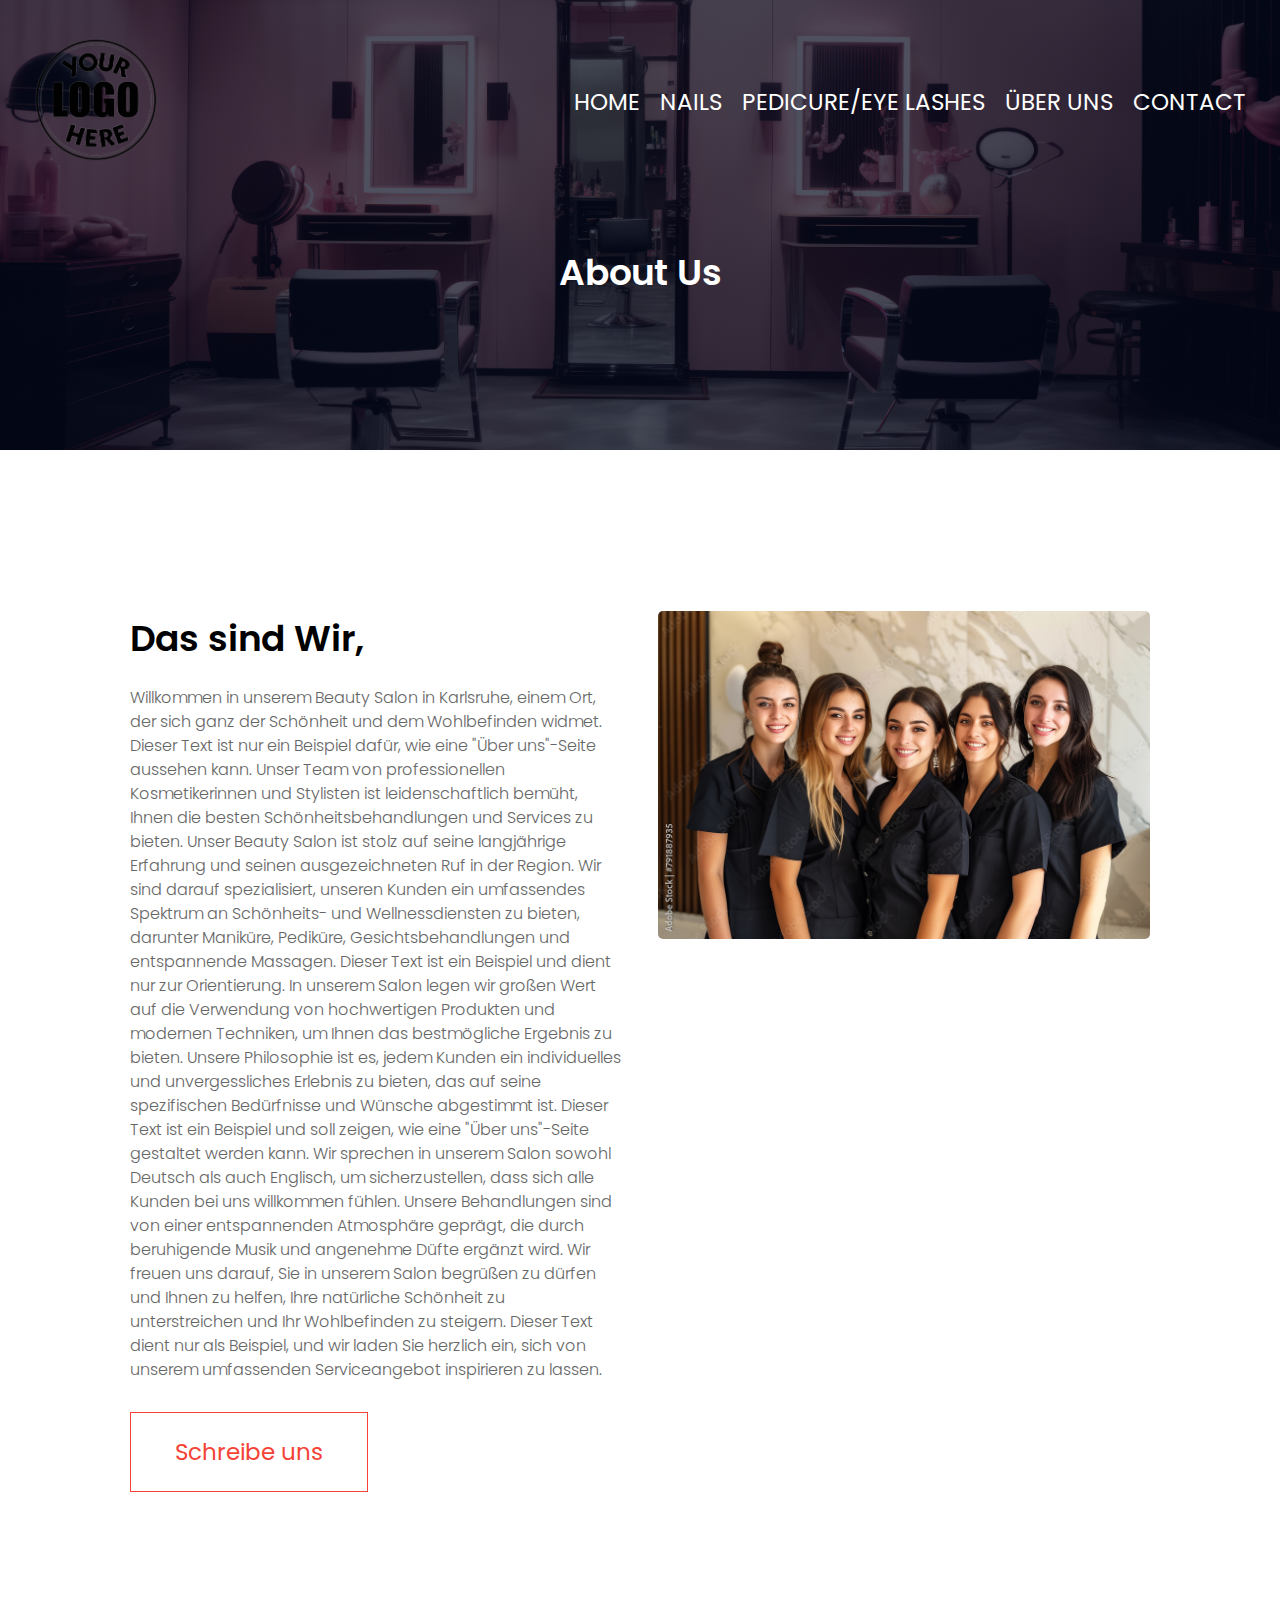
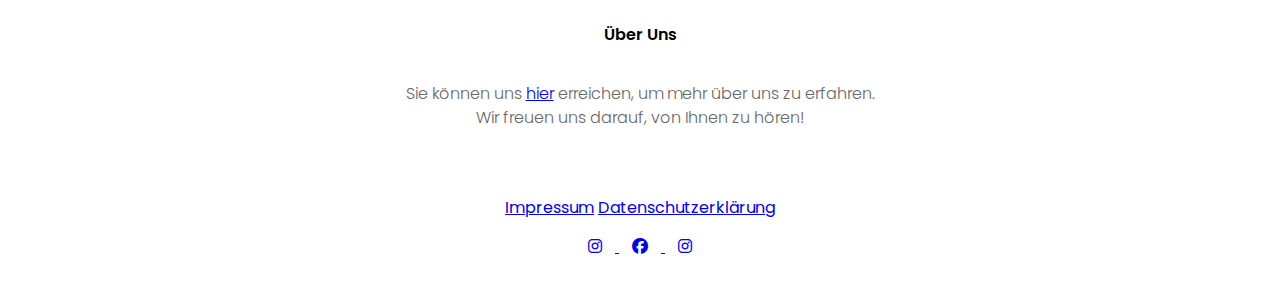
<file: about.html>
<!DOCTYPE html>
<html lang="en">
<head>
    <meta charset="UTF-8">
    <meta name="viewport" content="width=device-width, initial-scale=1.0">
    <title>Gemeinde Website</title>
    <link rel="stylesheet" href="style.css">
    <link rel="preconnect" href="https://fonts.googleapis.com">
<link rel="preconnect" href="https://fonts.gstatic.com" crossorigin>
<link href="https://fonts.googleapis.com/css2?family=Poppins:ital,wght@0,
100;0,200;0,300;0,400;0,500;0,600;0,700;0,800;0,900;1,100;1,200;1,300;1,400;1
,500;1,600;1,700;1,800;1,900&display=swap" rel="stylesheet">
<link rel="stylesheet" href="https://cdnjs.cloudflare.com/ajax/libs/font-awesome/6.4.0/css/all.min.css">

</head>
<body>
    <section class="sub-header">
<nav>
    <a href="index.html"><img src="Images/your logo.png"></a>
    <div class="nav-links" id="navLinks">
        <i class="fa fa-times" onclick="hideMenu()"></i>
        <ul>
            <li><a href="index.html">HOME</a></li>
            <li><a href="course.html">NAILS</a></li>
            <li><a href="Blog.html">PEDICURE/EYE LASHES</a></li>
            <li><a href="about.html">ÜBER UNS</a></li> 
            <li><a href="Contact.html">CONTACT</a></li>
        </ul>
    </div>
    <i class="fa fa-bars" onclick="showMenu()"></i>
</nav>
<h1>About Us</h1>
    </section>

<!--------Über unsere Gemeinde----->
<section class="about-us">
    <div class="row">
        <div class="about-col">
            <h1>Das sind Wir,</h1>
            <p>Willkommen in unserem Beauty Salon in Karlsruhe, einem Ort, der sich ganz der 
                Schönheit und dem Wohlbefinden widmet. Dieser Text ist nur ein Beispiel dafür, 
                wie eine "Über uns"-Seite aussehen kann. Unser Team von professionellen 
                Kosmetikerinnen und Stylisten ist leidenschaftlich bemüht, Ihnen die besten Schönheitsbehandlungen und Services zu bieten.
                Unser Beauty Salon ist stolz auf seine langjährige Erfahrung und seinen ausgezeichneten Ruf in der Region. Wir sind darauf spezialisiert, unseren Kunden ein umfassendes Spektrum an Schönheits- und Wellnessdiensten zu bieten, darunter Maniküre, Pediküre, Gesichtsbehandlungen und entspannende Massagen. Dieser Text ist ein Beispiel und dient nur zur Orientierung.
                In unserem Salon legen wir großen Wert auf die Verwendung von hochwertigen Produkten und modernen Techniken, um Ihnen das bestmögliche Ergebnis zu bieten. Unsere Philosophie ist es, jedem Kunden ein individuelles und unvergessliches Erlebnis zu bieten, das auf seine spezifischen Bedürfnisse und Wünsche abgestimmt ist.
                Dieser Text ist ein Beispiel und soll zeigen, wie eine "Über uns"-Seite gestaltet werden kann. Wir sprechen in unserem Salon sowohl Deutsch als auch Englisch, um sicherzustellen, dass sich alle Kunden bei uns willkommen fühlen.
                 Unsere Behandlungen sind von einer entspannenden Atmosphäre geprägt, die durch beruhigende Musik und angenehme Düfte ergänzt wird. Wir freuen uns darauf, Sie in unserem Salon begrüßen zu dürfen und Ihnen zu helfen, Ihre natürliche Schönheit zu unterstreichen und Ihr Wohlbefinden zu steigern. Dieser Text dient nur als Beispiel, und wir laden Sie herzlich ein, sich von unserem umfassenden Serviceangebot inspirieren zu lassen.</p>
                <a href="Contact.html" class="hero-btn red-btn">Schreibe uns</a>
        </div>
        <div class="about-col">
            <img src="Images/salon team.jpg">
        </div>
    </div>

</section>



<!--------Fußzeile----->

<section class="Footer">
    <h4>Über Uns</h4>
    <p>Sie können uns <a href="Contact.html">hier</a> erreichen, um mehr über uns zu erfahren. <br> Wir freuen uns darauf, von Ihnen zu hören!</p><br><br>
        <a href="Impressum.html">Impressum</a>
      <a href="Daten.html">Datenschutzerklärung</a>
        <div class="icons">
            <a href="https://www.instagram.com/emb_rdc" target="_blank">
                <i class="fab fa-instagram" aria-hidden="true"></i>
            </a>
            <a href="https://www.facebook.com/yourprofile" target="_blank">
                <i class="fab fa-facebook" aria-hidden="true"></i>
            </a>
            <a href="https://www.instagram.com/elie_rdc" target="_blank">
                <i class="fab fa-instagram" aria-hidden="true"></i>
            </a>
            
        </div>
</section>

    <!--------Über unsere Lehre----->
<section>

</section>
<!--------JavaScript-----Menu----->
 <script>
    var navLinks = document.getElementById("navLinks");
    function showMenu(){
        navLinks.style.right = "0";
    } 
    function hideMenu(){
        navLinks.style.right = "-200px";
        
    }
 </script>
</body>
</html>
</file>
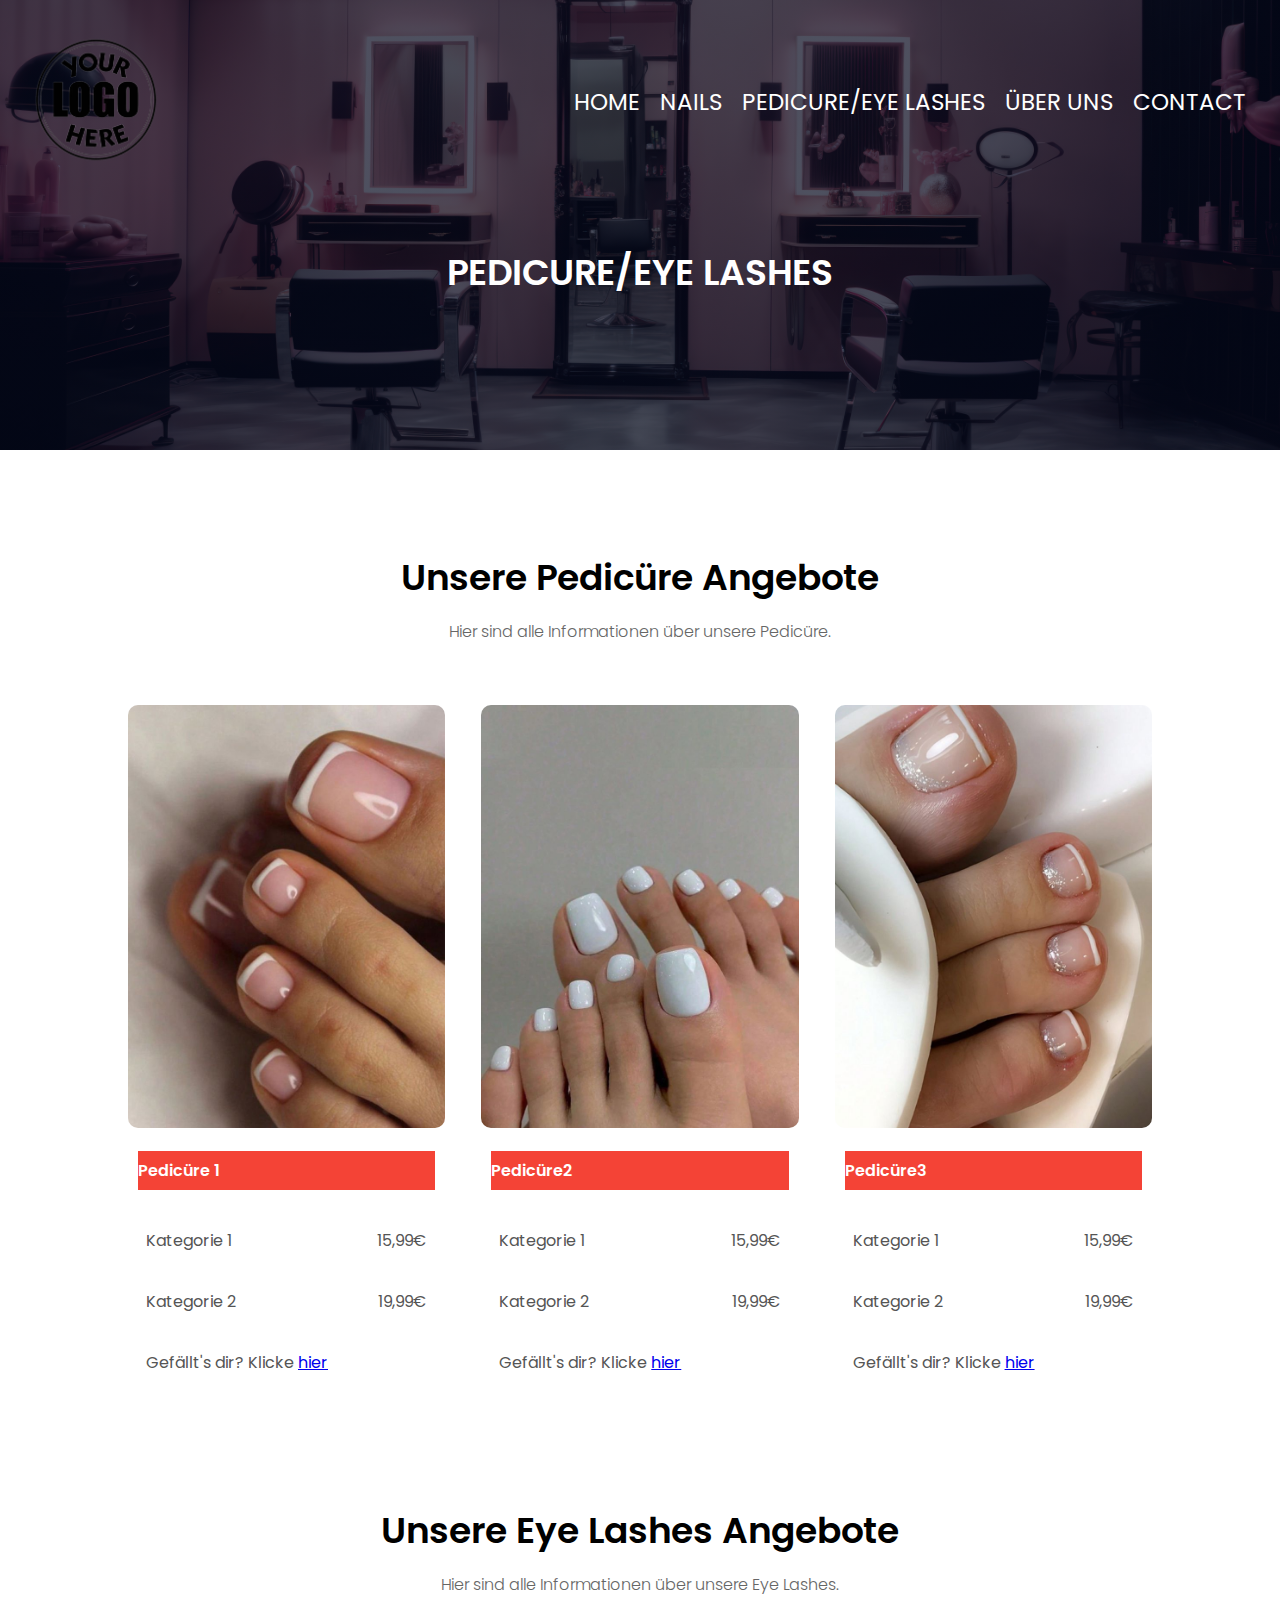
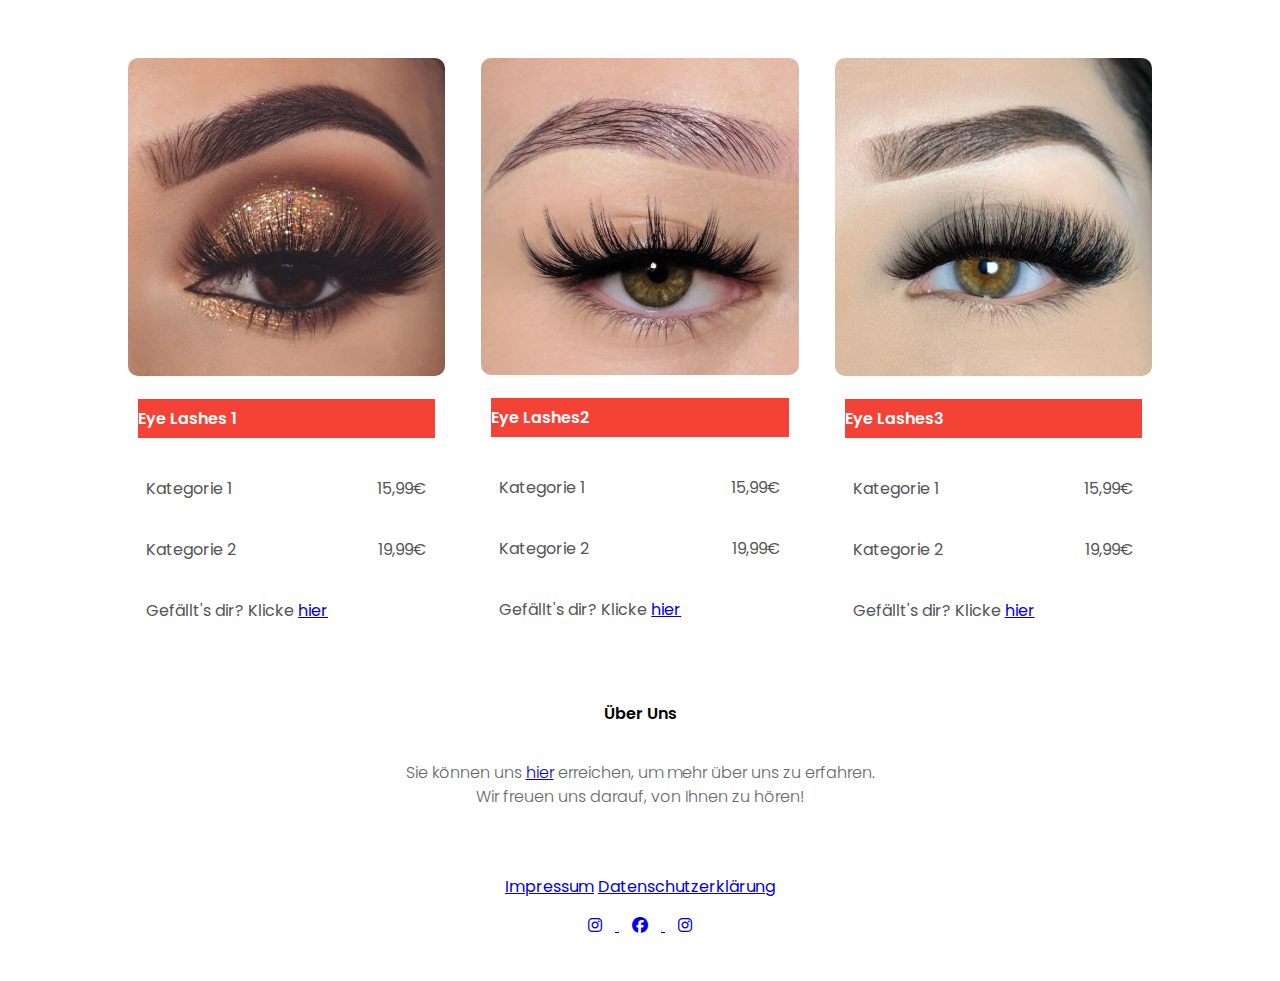
<file: Blog.html>
<!DOCTYPE html>
<html lang="en">
<head>
    <meta charset="UTF-8">
    <meta name="viewport" content="width=device-width, initial-scale=1.0">
    <title>Salon Website</title>
    <link rel="stylesheet" href="style.css">
    <link rel="preconnect" href="https://fonts.googleapis.com">
<link rel="preconnect" href="https://fonts.gstatic.com" crossorigin>
<link href="https://fonts.googleapis.com/css2?family=Poppins:ital,wght@0,
100;0,200;0,300;0,400;0,500;0,600;0,700;0,800;0,900;1,100;1,200;1,300;1,400;1
,500;1,600;1,700;1,800;1,900&display=swap" rel="stylesheet">
<link rel="stylesheet" href="https://cdnjs.cloudflare.com/ajax/libs/font-awesome/6.4.0/css/all.min.css">

</head>
<body>
    <section class="sub-header">
<nav>
    <a href="index.html"><img src="Images/your logo.png"></a>
    <div class="nav-links" id="navLinks">
        <i class="fa fa-times" onclick="hideMenu()"></i>
        <ul>
            <li><a href="index.html">HOME</a></li>
            <li><a href="course.html">NAILS</a></li>
            <li><a href="Blog.html">PEDICURE/EYE LASHES</a></li>
            <li><a href="about.html">ÜBER UNS</a></li> 
            <li><a href="Contact.html">CONTACT</a></li>
        </ul>
    </div>
    <i class="fa fa-bars" onclick="showMenu()"></i>
</nav>
<h1>PEDICURE/EYE LASHES</h1>
    </section>

<!--------Über unsere Gottesdienst----->


<!--------Facilities----->
<section class="Einrichtung">
    <h1>Unsere Pedicüre Angebote</h1>
    <p>Hier sind alle Informationen über unsere Pedicüre.</p>

    <div class="row">
        <div class="Einrichtung-col">
            <img src="Images/pedi1.jpg">
         <!--<h3>Nails1</h3>--->   
            <div class="blog-right">
               <h3>Pedicüre 1</h3>
               <div>
                <span>Kategorie 1</span>
                <span>15,99€</span>
            </div>
            <div>
                <span>Kategorie 2</span>
                <span>19,99€</span>
            </div>
            <div>
                <span>Gefällt's dir? Klicke <a href="#" onclick="setContactInfo(this)">hier</a></span>
            </div>
                
                
            </div>
        </div>
        <div class="Einrichtung-col">
            <img src="Images/pedi2.jpg">
            <!--<h3>Nails2</h3>---> 
            <div class="blog-right">
                <h3>Pedicüre2</h3>
                <div>
                    <span>Kategorie 1</span>
                    <span>15,99€</span>
                </div>
                <div>
                    <span>Kategorie 2</span>
                    <span>19,99€</span>
                </div>
                <div>
                    <span>Gefällt's dir? Klicke <a href="#" onclick="setContactInfo(this)">hier</a></span>
                </div>
            </div>
        </div>
        <div class="Einrichtung-col">
            <img src="Images/pedi3.jpg">
            <!--<h3>Nails2</h3>--->
            <div class="blog-right">
                <h3>Pedicüre3</h3>
                <div>
                    <span>Kategorie 1</span>
                    <span>15,99€</span>
                </div>
                <div>
                    <span>Kategorie 2</span>
                    <span>19,99€</span>
                </div>
                <div>
                    <span>Gefällt's dir? Klicke <a href="#" onclick="setContactInfo(this)">hier</a></span>
                </div>
                
                
            </div>
        </div>
        
    </div>
    

</section>
<section class="Einrichtung">
    <h1>Unsere Eye Lashes Angebote</h1>
    <p>Hier sind alle Informationen über unsere Eye Lashes.</p>

    <div class="row">
        <div class="Einrichtung-col">
            <img src="Images/eye1.jpg">
         <!--<h3>Nails1</h3>--->   
            <div class="blog-right">
               <h3>Eye Lashes 1</h3>
               <div>
                <span>Kategorie 1</span>
                <span>15,99€</span>
            </div>
            <div>
                <span>Kategorie 2</span>
                <span>19,99€</span>
            </div>
            <div>
                <span>Gefällt's dir? Klicke <a href="#" onclick="setContactInfo(this)">hier</a></span>
            </div>
                
                
            </div>
        </div>
        <div class="Einrichtung-col">
            <img src="Images/eye2.jpg">
            <!--<h3>Nails2</h3>---> 
            <div class="blog-right">
                <h3>Eye Lashes2</h3>
                <div>
                    <span>Kategorie 1</span>
                    <span>15,99€</span>
                </div>
                <div>
                    <span>Kategorie 2</span>
                    <span>19,99€</span>
                </div>
                <div>
                    <span>Gefällt's dir? Klicke <a href="#" onclick="setContactInfo(this)">hier</a></span>
                </div>
            </div>
        </div>
        <div class="Einrichtung-col">
            <img src="Images/eye4.jpg">
            <!--<h3>Nails2</h3>--->
            <div class="blog-right">
                <h3>Eye Lashes3</h3>
                <div>
                    <span>Kategorie 1</span>
                    <span>15,99€</span>
                </div>
                <div>
                    <span>Kategorie 2</span>
                    <span>19,99€</span>
                </div>
                <div>
                    <span>Gefällt's dir? Klicke <a href="#" onclick="setContactInfo(this)">hier</a></span>
                </div>
                
                
            </div>
        </div>
        
    </div>
    

</section>




<!--------Fußzeile----->

<section class="Footer">
    <h4>Über Uns</h4>
    <p>Sie können uns <a href="Contact.html">hier</a> erreichen, um mehr über uns zu erfahren. <br> Wir freuen uns darauf, von Ihnen zu hören!</p><br><br>
        <a href="Impressum.html">Impressum</a>
      <a href="Datenschutzerklärung.html">Datenschutzerklärung</a>
        <div class="icons">
            <a href="https://www.instagram.com/emb_rdc" target="_blank">
                <i class="fab fa-instagram" aria-hidden="true"></i>
            </a>
            <a href="https://www.facebook.com/yourprofile" target="_blank">
                <i class="fab fa-facebook" aria-hidden="true"></i>
            </a>
            <a href="https://www.instagram.com/elie_rdc" target="_blank">
                <i class="fab fa-instagram" aria-hidden="true"></i>
            </a>
            
        </div>
</section>

    <!--------Über unsere Lehre----->
<section>

</section>
<!--------JavaScript-----Menu----->
 <script>
    var navLinks = document.getElementById("navLinks");
    function showMenu(){
        navLinks.style.right = "0";
    } 
    function hideMenu(){
        navLinks.style.right = "-200px";
        
    }
    function showMenu(){
            navLinks.style.right = "0";
        } 
        function hideMenu(){
            navLinks.style.right = "-200px";
        }

        function setContactInfo(linkElement) {
            // Finde den nächsten h3-Vorläufer des aktuellen Elements
            const titleElement = linkElement.closest('.blog-right').querySelector('h3');

            // Hole den Text aus dem h3-Tag
            const titleText = titleElement.textContent;

            // Erstelle die URL mit den dynamischen Parametern
            const contactUrl = `Contact.html?betreff=${encodeURIComponent(titleText)}&nachricht=${encodeURIComponent('Hallo, ich bin an ' + titleText + ' interessiert und würde gern am [Datum] um [Uhrzeit] kommen. Bitte bestätige den Termin. Vielen Dank!')}`;

            // Setze die neue URL für den Link
            linkElement.href = contactUrl;
        }
</script>

 
</body>
</html>
</file>
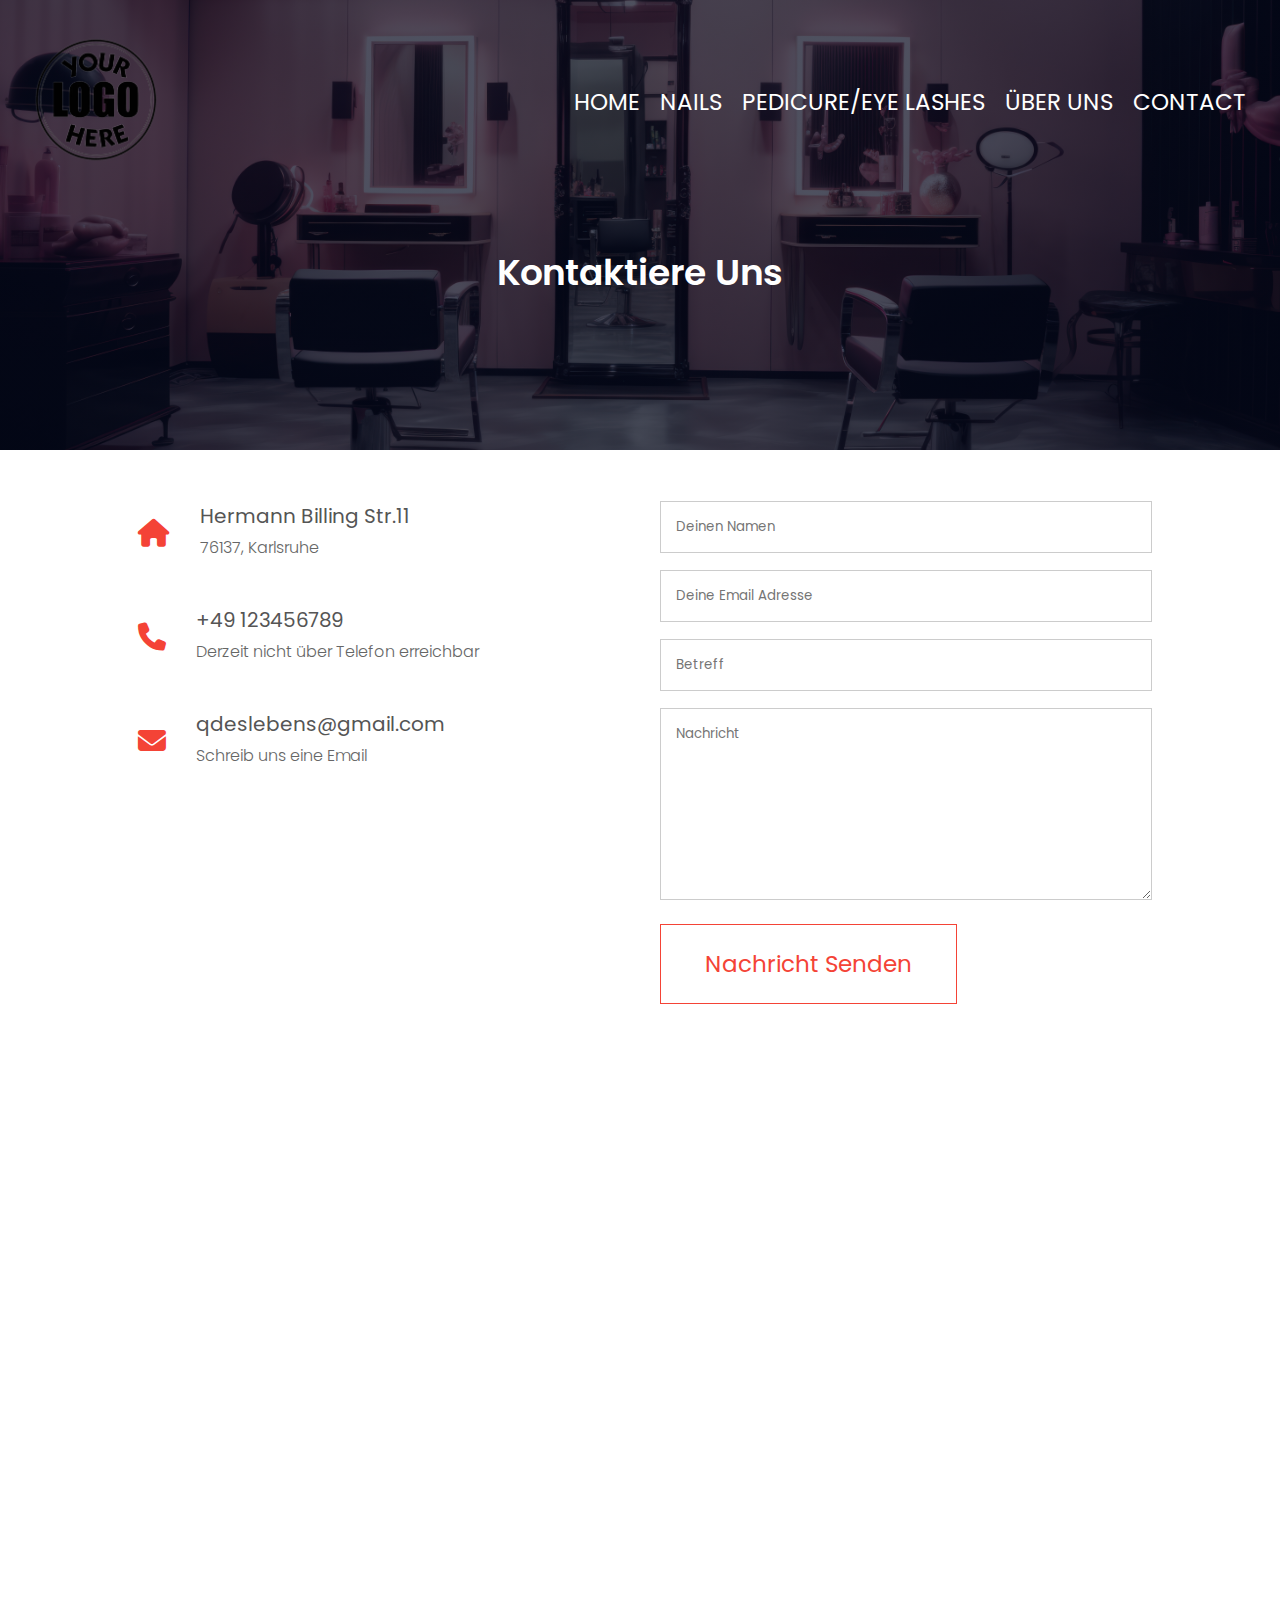
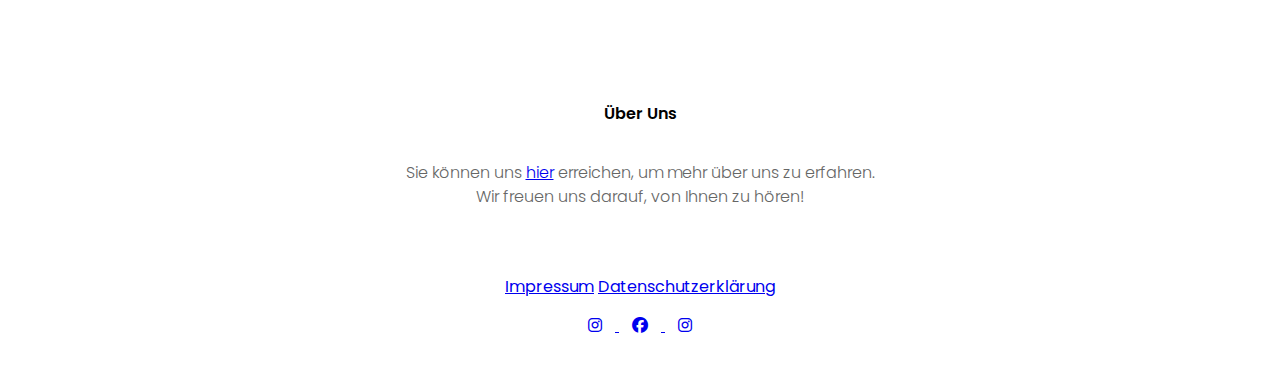
<file: Contact.html>
<!DOCTYPE html>
<html lang="en">
<head>
    <meta charset="UTF-8">
    <meta name="viewport" content="width=device-width, initial-scale=1.0">
    <title>Gemeinde Website</title>
    <link rel="stylesheet" href="style.css">
    <link rel="preconnect" href="https://fonts.googleapis.com">
<link rel="preconnect" href="https://fonts.gstatic.com" crossorigin>
<link href="https://fonts.googleapis.com/css2?family=Poppins:ital,wght@0,
100;0,200;0,300;0,400;0,500;0,600;0,700;0,800;0,900;1,100;1,200;1,300;1,400;1
,500;1,600;1,700;1,800;1,900&display=swap" rel="stylesheet">
<link rel="stylesheet" href="https://cdnjs.cloudflare.com/ajax/libs/font-awesome/6.4.0/css/all.min.css">

</head>
<body>
    <section class="sub-header">
<nav>
    <a href="index.html"><img src="Images/your logo.png"></a>
    <div class="nav-links" id="navLinks">
        <i class="fa fa-times" onclick="hideMenu()"></i>
        <ul>
            <li><a href="index.html">HOME</a></li>
            <li><a href="course.html">NAILS</a></li>
            <li><a href="Blog.html">PEDICURE/EYE LASHES</a></li>
            <li><a href="about.html">ÜBER UNS</a></li> 
            <li><a href="Contact.html">CONTACT</a></li>
        </ul>
    </div>
    <i class="fa fa-bars" onclick="showMenu()"></i>
</nav>
<h1>Kontaktiere Uns</h1>
    </section>

<!--------Kontaktiere uns----->
<section class="contact-us">
    <div class="row">
        <div class="contact-col">
            <div>
                <i class="fas fa-home" aria-hidden="true"></i>
                <span>
                    <h5>Hermann Billing Str.11</h5>
                    <p>76137, Karlsruhe</p>
                </span> 
            </div>
            <div>
                <i class="fas fa-phone" aria-hidden="true"></i>
                <span>
                    <h5>+49 123456789</h5>
                    <p>Derzeit nicht über Telefon erreichbar</p>
                </span> 
            </div>
            <div>
                <i class="fas fa-envelope" aria-hidden="true"></i>
                <span>
                    <h5>qdeslebens@gmail.com</h5>
                    <p>Schreib uns eine Email</p>
                </span> 
            </div>
        </div>
        <div class="contact-col">
    <form action="form-handler.php" method="post">
        <input type="text" name="name" placeholder="Deinen Namen" required>
        <input type="email" name="email" placeholder="Deine Email Adresse" required>
        <input type="text" name="subject" placeholder="Betreff" required>
        <textarea rows="8" name="message" placeholder="Nachricht" required></textarea>
        <button type="submit" class="hero-btn red-btn">Nachricht Senden</button>
    </form>
    
    
        </div>
    </div>
    </section>
<section class="location">
    <iframe src="https://www.google.com/maps/embed?pb=!1m18!1m12!1m3!1d2617.3602680282606!2d8.396177277464934!3d49.003730590466006!2m3!1f0!2f0!3f0!3m2!1i1024!2i768!4f13.1!3m3!1m2!1s0x479706437da2e9ab%3A0xa34c0f01a74c4f67!2sHermann-Billing-Stra%C3%9Fe%2011%2C%2076137%20Karlsruhe!5e0!3m2!1sde!2sde!4v1722713079270!5m2!1sde!2sde" width="600" height="450" style="border:0;" allowfullscreen="" loading="lazy" referrerpolicy="no-referrer-when-downgrade"></iframe> 
</section>




<!--------Fußzeile----->

<section class="Footer">
    <h4>Über Uns</h4>
    <p>Sie können uns <a href="Contact.html">hier</a> erreichen, um mehr über uns zu erfahren. <br> Wir freuen uns darauf, von Ihnen zu hören!</p><br><br>
        <a href="Impressum.html">Impressum</a>
      <a href="Daten.html">Datenschutzerklärung</a>
        <div class="icons">
            <a href="https://www.instagram.com/emb_rdc" target="_blank">
                <i class="fab fa-instagram" aria-hidden="true"></i>
            </a>
            <a href="https://www.facebook.com/yourprofile" target="_blank">
                <i class="fab fa-facebook" aria-hidden="true"></i>
            </a>
            <a href="https://www.instagram.com/elie_rdc" target="_blank">
                <i class="fab fa-instagram" aria-hidden="true"></i>
            </a>
            
        </div>
</section>

    <!--------Über unsere Lehre----->
<section>

</section>
<!--------JavaScript-----Menu----->
 <script>
    var navLinks = document.getElementById("navLinks");
    function showMenu(){
        navLinks.style.right = "0";
    } 
    function hideMenu(){
        navLinks.style.right = "-200px";
        
    }
    window.onload = function() {
            // URL-Parameter auslesen
            const urlParams = new URLSearchParams(window.location.search);
            const betreff = urlParams.get('betreff');
            const nachricht = urlParams.get('nachricht');
            
            // Die Felder im Formular finden
            const betreffField = document.querySelector('input[name="subject"]');
            const nachrichtField = document.querySelector('textarea[name="message"]');

            // Die Felder mit den Parametern ausfüllen, falls vorhanden
            if (betreff && betreffField) {
                betreffField.value = betreff;
            }
            if (nachricht && nachrichtField) {
                nachrichtField.value = nachricht;
            }
        };
 </script>
</body>
</html>
</file>
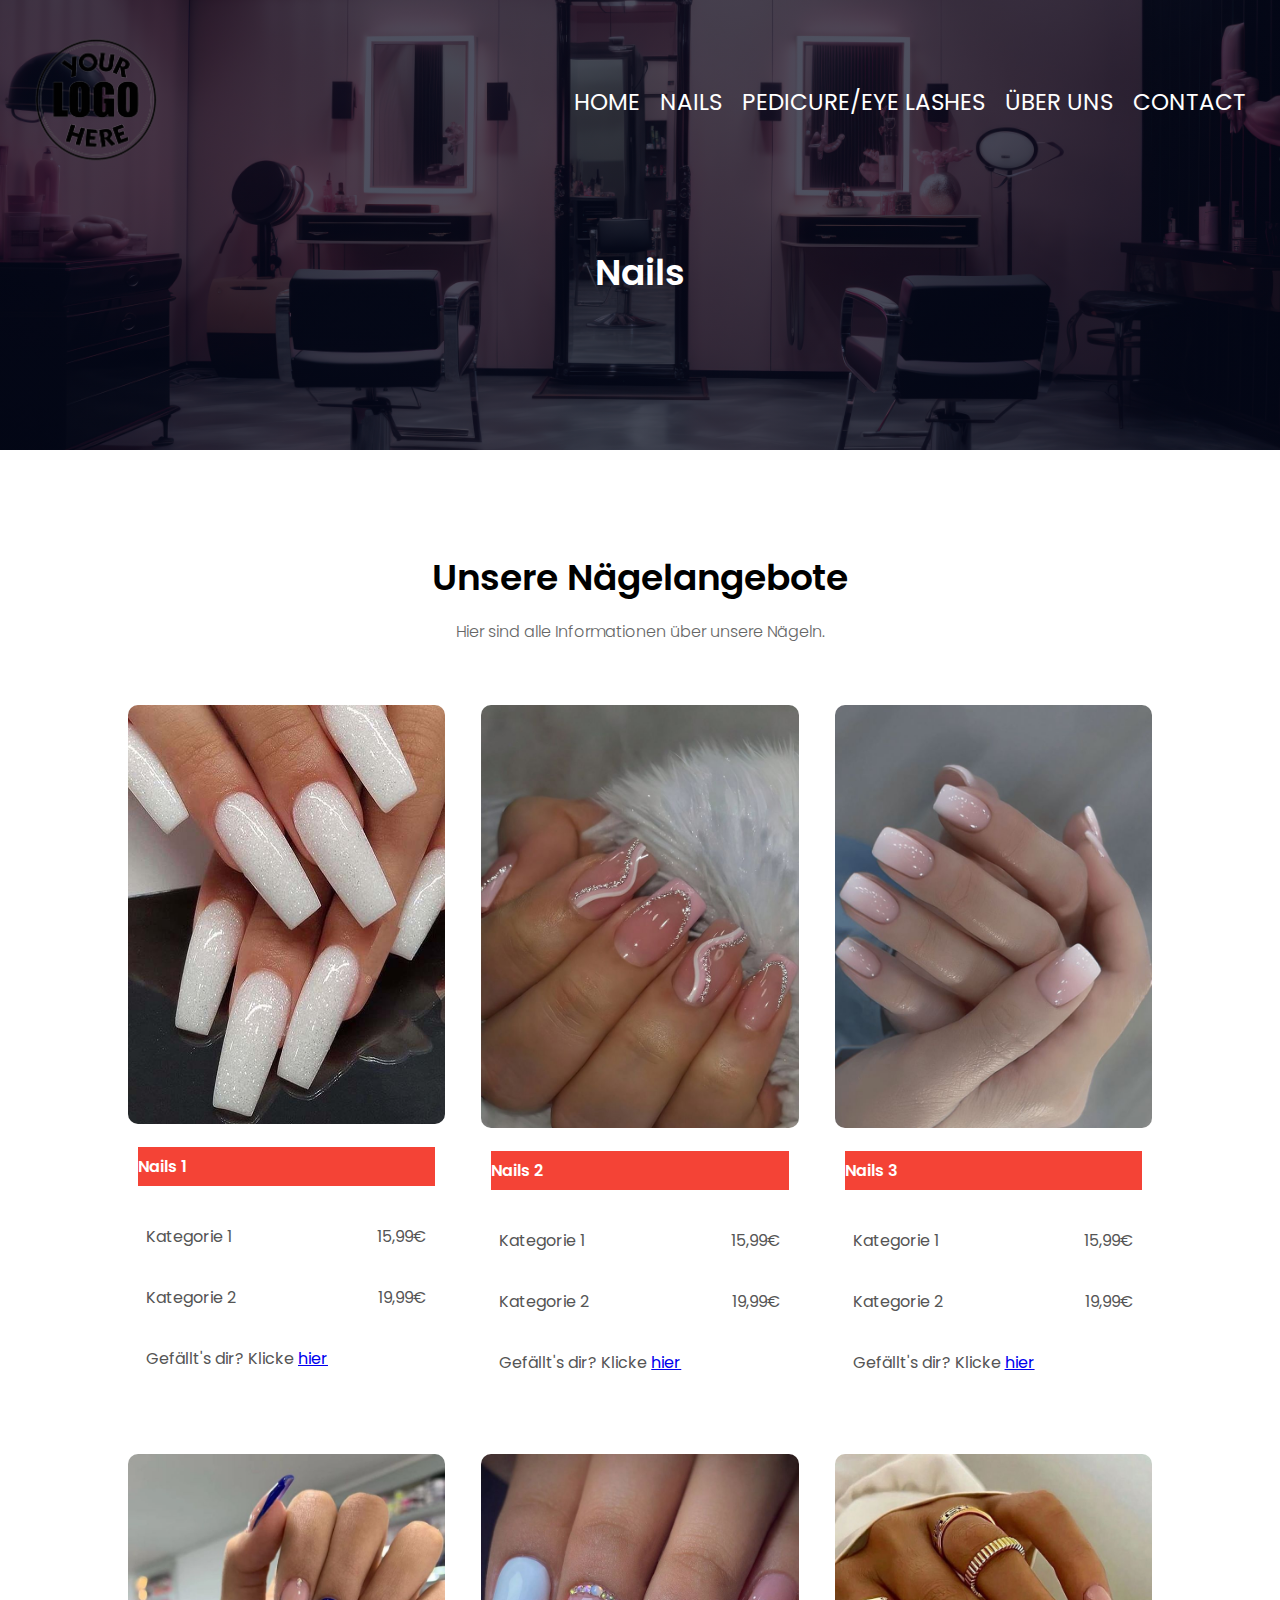
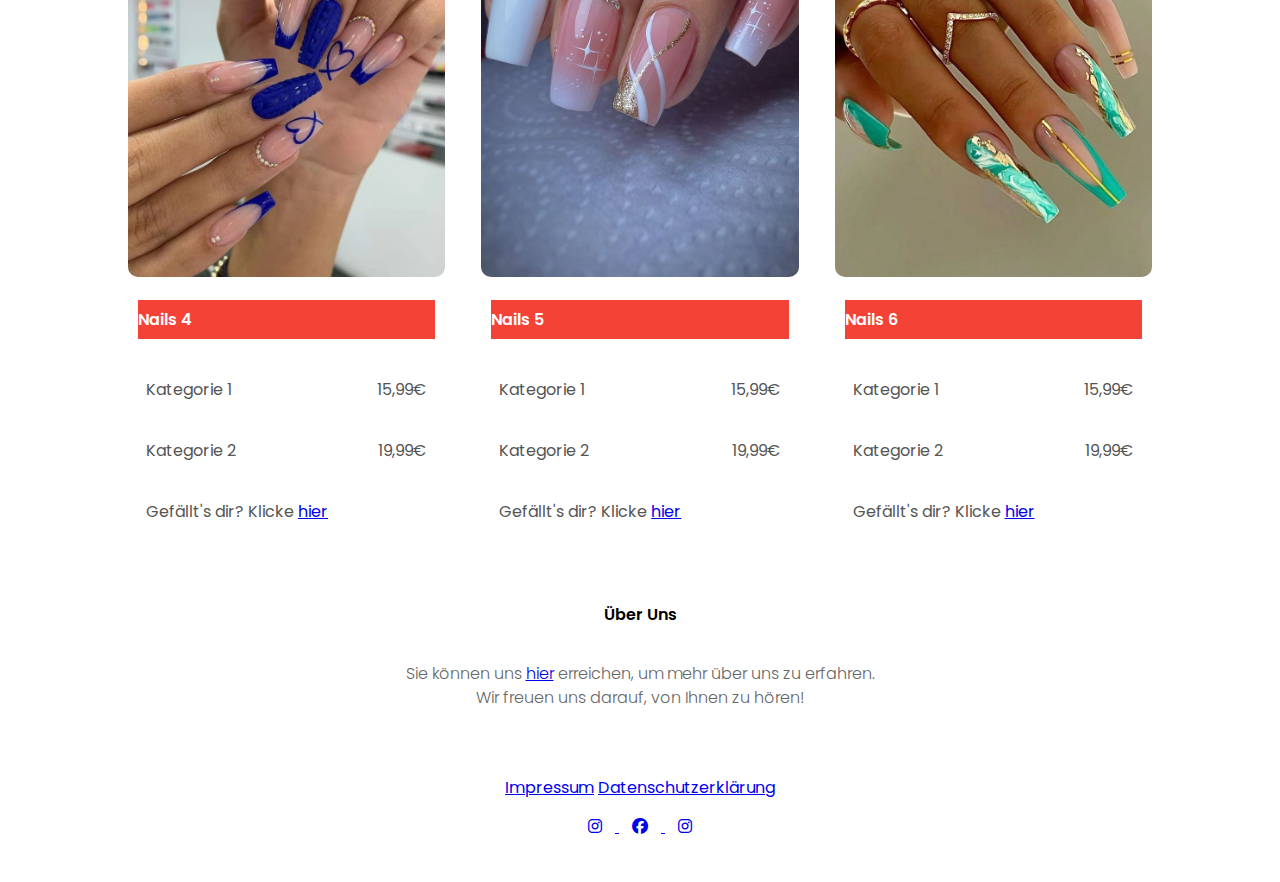
<file: course.html>
<!DOCTYPE html>
<html lang="en">
<head>
    <meta charset="UTF-8">
    <meta name="viewport" content="width=device-width, initial-scale=1.0">
    <title>Salon Website</title>
    <link rel="stylesheet" href="style.css">
    <link rel="preconnect" href="https://fonts.googleapis.com">
<link rel="preconnect" href="https://fonts.gstatic.com" crossorigin>
<link href="https://fonts.googleapis.com/css2?family=Poppins:ital,wght@0,
100;0,200;0,300;0,400;0,500;0,600;0,700;0,800;0,900;1,100;1,200;1,300;1,400;1
,500;1,600;1,700;1,800;1,900&display=swap" rel="stylesheet">
<link rel="stylesheet" href="https://cdnjs.cloudflare.com/ajax/libs/font-awesome/6.4.0/css/all.min.css">

</head>
<body>
    <section class="sub-header">
<nav>
    <a href="index.html"><img src="Images/your logo.png"></a>
    <div class="nav-links" id="navLinks">
        <i class="fa fa-times" onclick="hideMenu()"></i>
        <ul>
            <li><a href="index.html">HOME</a></li>
            <li><a href="course.html">NAILS</a></li>
            <li><a href="Blog.html">PEDICURE/EYE LASHES</a></li>
            <li><a href="about.html">ÜBER UNS</a></li> 
            <li><a href="Contact.html">CONTACT</a></li>
        </ul>
    </div>
    <i class="fa fa-bars" onclick="showMenu()"></i>
</nav>
<h1>Nails</h1>
    </section>

<!--------Über unsere Gottesdienst----->


<!--------Facilities----->
<section class="Einrichtung">
    <h1>Unsere Nägelangebote</h1>
    <p>Hier sind alle Informationen über unsere Nägeln.</p>

    <div class="row">
        <div class="Einrichtung-col">
            <img src="Images/n1.jpg">
         <!--<h3>Nails1</h3>--->   
            <div class="blog-right">
               <h3>Nails 1</h3>
               <div>
                <span>Kategorie 1</span>
                <span>15,99€</span>
            </div>
            <div>
                <span>Kategorie 2</span>
                <span>19,99€</span>
            </div>
            <div>
                <span>Gefällt's dir? Klicke <a href="#" onclick="setContactInfo(this)">hier</a></span>
            </div>
                
                
            </div>
        </div>
        <div class="Einrichtung-col">
            <img src="Images/n2.jpg">
            <!--<h3>Nails2</h3>---> 
            <div class="blog-right">
                <h3>Nails 2</h3>
                <div>
                    <span>Kategorie 1</span>
                    <span>15,99€</span>
                </div>
                <div>
                    <span>Kategorie 2</span>
                    <span>19,99€</span>
                </div>
                <div>
                    <span>Gefällt's dir? Klicke <a href="#" onclick="setContactInfo(this)">hier</a></span>
                </div>
            </div>
        </div>
        <div class="Einrichtung-col">
            <img src="Images/n3.jpg">
            <!--<h3>Nails2</h3>--->
            <div class="blog-right">
                <h3>Nails 3</h3>
                <div>
                    <span>Kategorie 1</span>
                    <span>15,99€</span>
                </div>
                <div>
                    <span>Kategorie 2</span>
                    <span>19,99€</span>
                </div>
                <div>
                    <span>Gefällt's dir? Klicke <a href="#" onclick="setContactInfo(this)">hier</a></span>
                </div>
                
                
            </div>
        </div>
        
    </div>
    <div class="row">
        <div class="Einrichtung-col">
            <img src="Images/n4.jpg">
            <!--<h3>Nails2</h3>--->
            <div class="blog-right">
                <h3>Nails 4</h3>
                <div>
                    <span>Kategorie 1</span>
                    <span>15,99€</span>
                </div>
                <div>
                    <span>Kategorie 2</span>
                    <span>19,99€</span>
                </div>
                <div>
                    <span>Gefällt's dir? Klicke <a href="#" onclick="setContactInfo(this)">hier</a></span>
                </div>
                
                
            </div>
        </div>
        <div class="Einrichtung-col">
            <img src="Images/n5">
            <!--<h3>Nails2</h3>--->
            <div class="blog-right">
                <h3>Nails 5</h3>
                <div>
                    <span>Kategorie 1</span>
                    <span>15,99€</span>
                </div>
                <div>
                    <span>Kategorie 2</span>
                    <span>19,99€</span>
                </div>
                <div>
                    <span>Gefällt's dir? Klicke <a href="#" onclick="setContactInfo(this)">hier</a></span>
                </div>
                
                
            </div>
        </div>
        <div class="Einrichtung-col">
            <img src="Images/n6.jpg">
            <!--<h3>Nails2</h3>--->
            <div class="blog-right">
                <h3>Nails 6</h3>
                <div>
                    <span>Kategorie 1</span>
                    <span>15,99€</span>
                </div>
                <div>
                    <span>Kategorie 2</span>
                    <span>19,99€</span>
                </div>
                <div>
                    <span>Gefällt's dir? Klicke <a href="#" onclick="setContactInfo(this)">hier</a></span>

     </div>
                
                
            </div>
        </div>
        
    </div>

</section>




<!--------Fußzeile----->

<section class="Footer">
    <h4>Über Uns</h4>
    <p>Sie können uns <a href="Contact.html">hier</a> erreichen, um mehr über uns zu erfahren. <br> Wir freuen uns darauf, von Ihnen zu hören!</p><br><br>
        <a href="Impressum.html">Impressum</a>
      <a href="Daten.html">Datenschutzerklärung</a>
        <div class="icons">
            <a href="https://www.instagram.com/emb_rdc" target="_blank">
                <i class="fab fa-instagram" aria-hidden="true"></i>
            </a>
            <a href="https://www.facebook.com/yourprofile" target="_blank">
                <i class="fab fa-facebook" aria-hidden="true"></i>
            </a>
            <a href="https://www.instagram.com/elie_rdc" target="_blank">
                <i class="fab fa-instagram" aria-hidden="true"></i>
            </a>
            
        </div>
</section>

    <!--------Über unsere Lehre----->
<section>

</section>
<!--------JavaScript-----Menu----->
 <script>
    var navLinks = document.getElementById("navLinks");
    function showMenu(){
        navLinks.style.right = "0";
    } 
    function hideMenu(){
        navLinks.style.right = "-200px";
        
    }
    function showMenu(){
            navLinks.style.right = "0";
        } 
        function hideMenu(){
            navLinks.style.right = "-200px";
        }

        function setContactInfo(linkElement) {
            // Finde den nächsten h3-Vorläufer des aktuellen Elements
            const titleElement = linkElement.closest('.blog-right').querySelector('h3');

            // Hole den Text aus dem h3-Tag
            const titleText = titleElement.textContent;

            // Erstelle die URL mit den dynamischen Parametern
            const contactUrl = `Contact.html?betreff=${encodeURIComponent(titleText)}&nachricht=${encodeURIComponent('Hallo, ich bin an ' + titleText + ' interessiert und würde gern am [Datum] um [Uhrzeit] kommen. Bitte bestätige den Termin. Vielen Dank!')}`;

            // Setze die neue URL für den Link
            linkElement.href = contactUrl;
        }
</script>

 
</body>
</html>
</file>
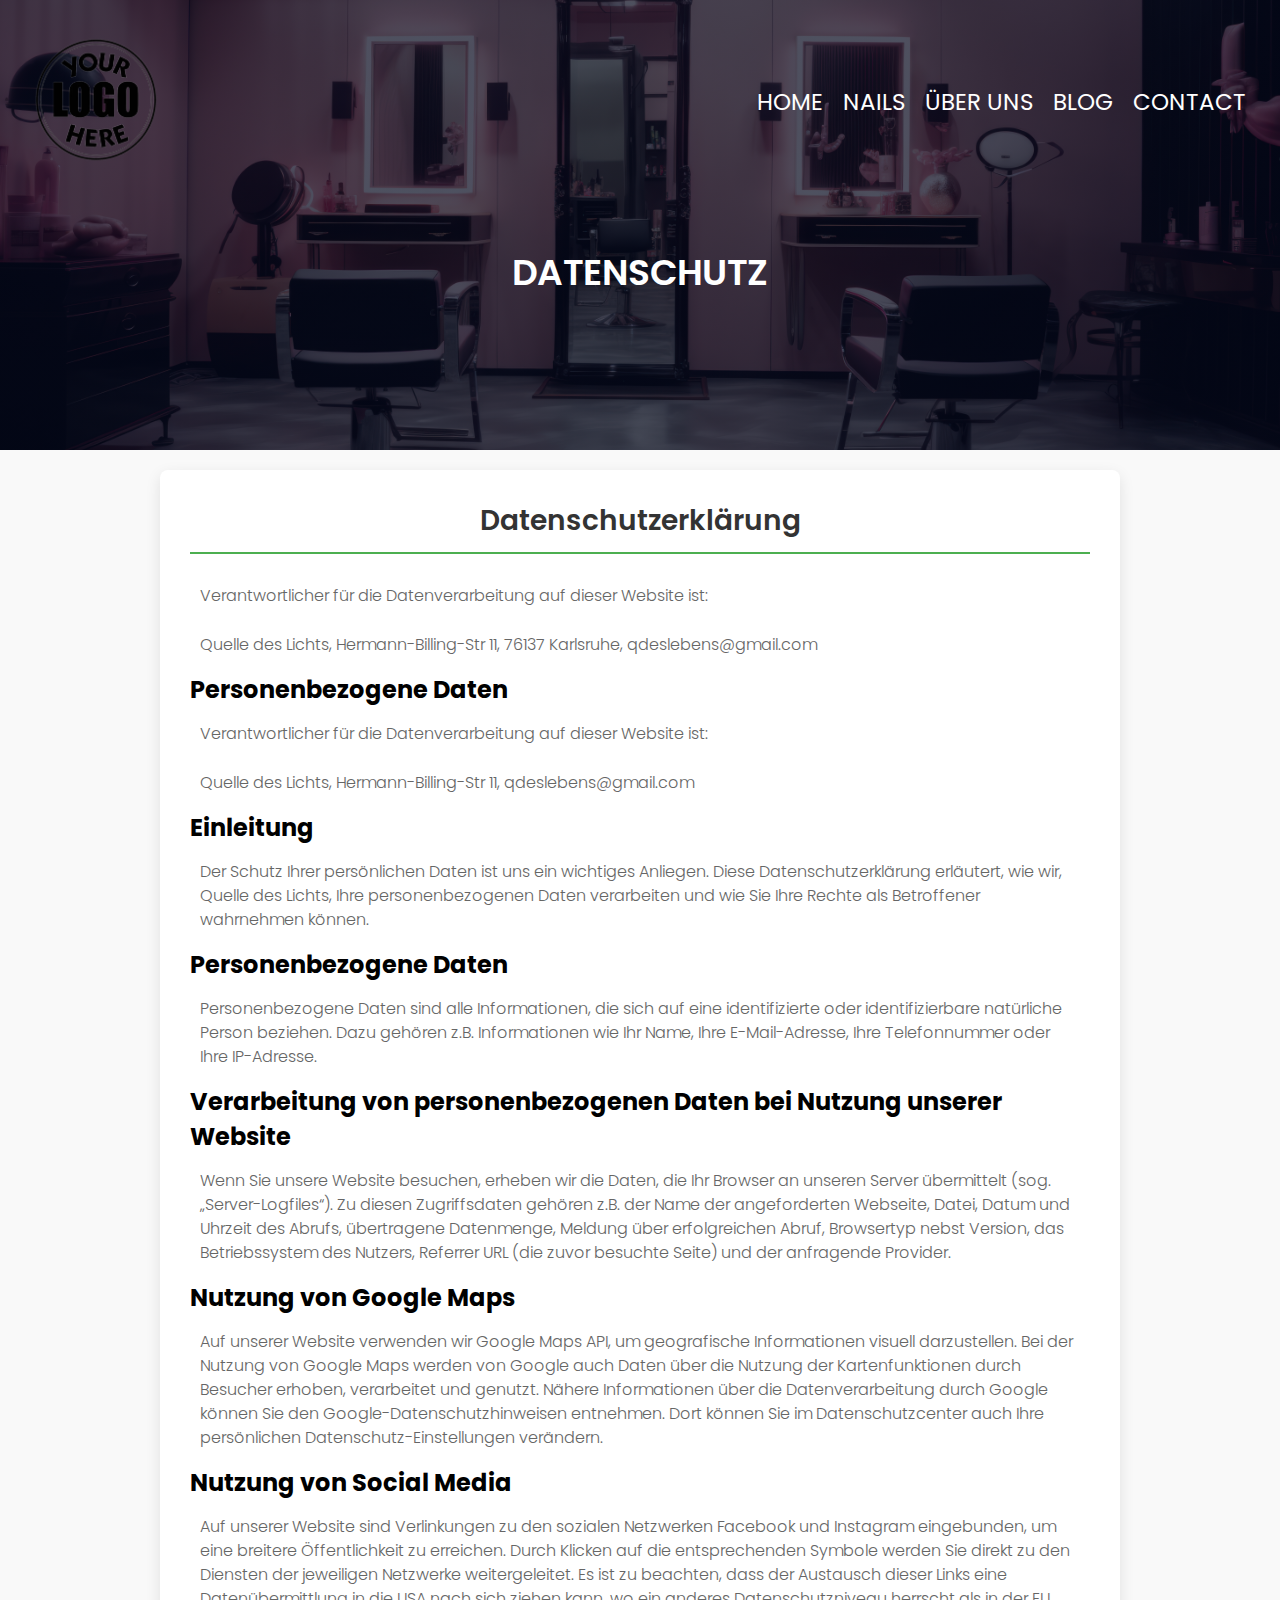
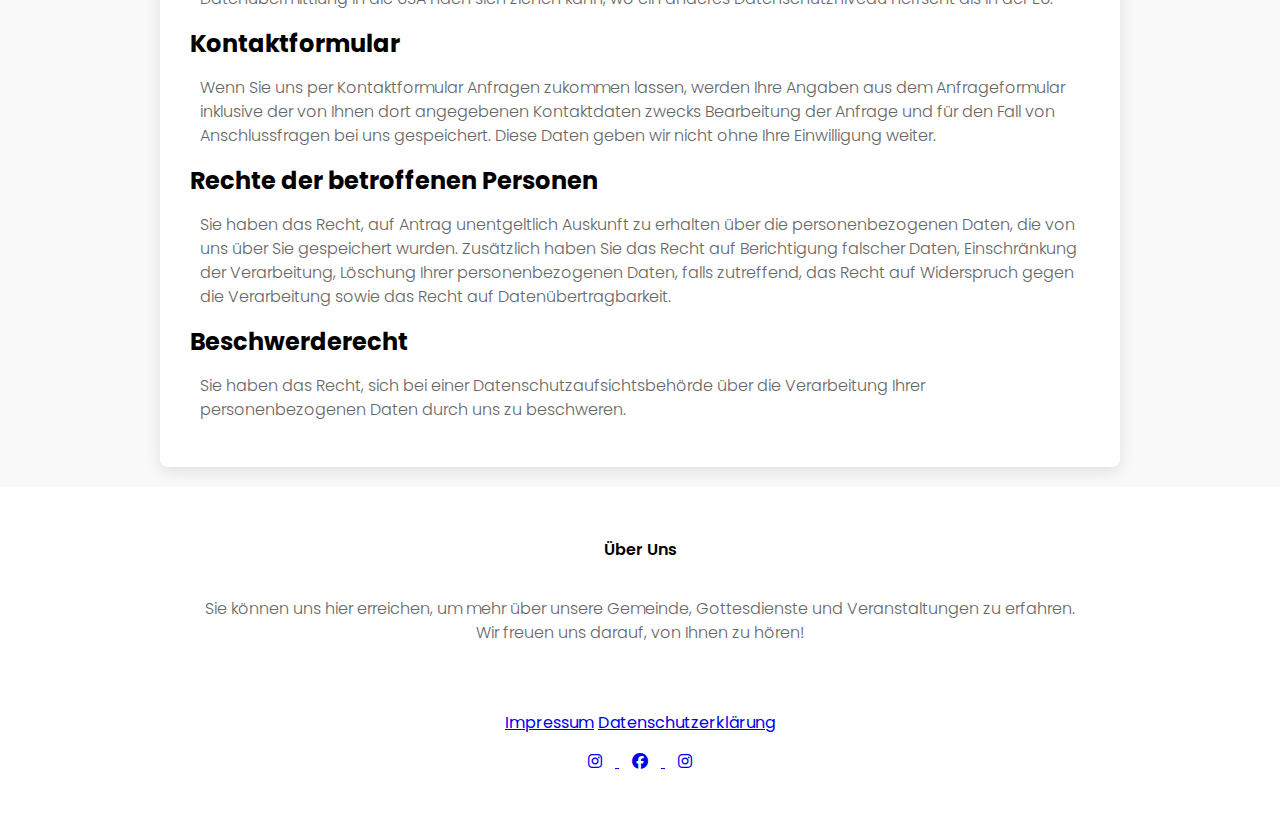
<file: Daten.html>
<!DOCTYPE html>
<html lang="en">
<head>
    <meta charset="UTF-8">
    <meta name="viewport" content="width=device-width, initial-scale=1.0">
    <title>Gemeinde Website</title>
    <link rel="stylesheet" href="style.css">
    <link rel="preconnect" href="https://fonts.googleapis.com">
<link rel="preconnect" href="https://fonts.gstatic.com" crossorigin>
<link href="https://fonts.googleapis.com/css2?family=Poppins:ital,wght@0,
100;0,200;0,300;0,400;0,500;0,600;0,700;0,800;0,900;1,100;1,200;1,300;1,400;1
,500;1,600;1,700;1,800;1,900&display=swap" rel="stylesheet">
<link rel="stylesheet" href="https://cdnjs.cloudflare.com/ajax/libs/font-awesome/6.4.0/css/all.min.css">

</head>
<body>
    <section class="sub-header">
<nav>
    <a href="index.html"><img src="Images/your logo.png"></a>
    <div class="nav-links" id="navLinks">
        <i class="fa fa-times" onclick="hideMenu()"></i>
        <ul>
            <li><a href="index.html">HOME</a></li>
            <li><a href="course.html">NAILS</a></li>
            <li><a href="about.html">ÜBER UNS</a></li> 
            <li><a href="Blog.html">BLOG</a></li>
            <li><a href="Contact.html">CONTACT</a></li>
        </ul>
    </div>
    <i class="fa fa-bars" onclick="showMenu()"></i>
</nav>
<h1>DATENSCHUTZ</h1>
    </section>

    <!DOCTYPE html>
    <html lang="de">
    <head>
        <meta charset="UTF-8">
        <meta name="viewport" content="width=device-width, initial-scale=1.0">
        <title>Impressum</title>
        
    </head>
    <body>
        <section class="imp">
        <div class="container">
            <h1>Datenschutzerklärung</h1>
            <div class="section">
                <p>Verantwortlicher für die Datenverarbeitung auf dieser Website ist:</p>
                <p>Quelle des Lichts, Hermann-Billing-Str 11, 76137 Karlsruhe, qdeslebens@gmail.com
                </p>
            
                <h2>Personenbezogene Daten</h2>
                <p>Verantwortlicher für die Datenverarbeitung auf dieser Website ist:</p>
    <p>Quelle des Lichts, Hermann-Billing-Str 11, qdeslebens@gmail.com</p>

    <h2>Einleitung</h2>
    <p>Der Schutz Ihrer persönlichen Daten ist uns ein wichtiges Anliegen. Diese Datenschutzerklärung erläutert, wie wir, Quelle des Lichts, Ihre personenbezogenen Daten verarbeiten und wie Sie Ihre Rechte als Betroffener wahrnehmen können.</p>

    <h2>Personenbezogene Daten</h2>
    <p>Personenbezogene Daten sind alle Informationen, die sich auf eine identifizierte oder identifizierbare natürliche Person beziehen. Dazu gehören z.B. Informationen wie Ihr Name, Ihre E-Mail-Adresse, Ihre Telefonnummer oder Ihre IP-Adresse.</p>

    <h2>Verarbeitung von personenbezogenen Daten bei Nutzung unserer Website</h2>
    <p>Wenn Sie unsere Website besuchen, erheben wir die Daten, die Ihr Browser an unseren Server übermittelt (sog. „Server-Logfiles“). Zu diesen Zugriffsdaten gehören z.B. der Name der angeforderten Webseite, Datei, Datum und Uhrzeit des Abrufs, übertragene Datenmenge, Meldung über erfolgreichen Abruf, Browsertyp nebst Version, das Betriebssystem des Nutzers, Referrer URL (die zuvor besuchte Seite) und der anfragende Provider.</p>

    <h2>Nutzung von Google Maps</h2>
    <p>Auf unserer Website verwenden wir Google Maps API, um geografische Informationen visuell darzustellen. Bei der Nutzung von Google Maps werden von Google auch Daten über die Nutzung der Kartenfunktionen durch Besucher erhoben, verarbeitet und genutzt. Nähere Informationen über die Datenverarbeitung durch Google können Sie den Google-Datenschutzhinweisen entnehmen. Dort können Sie im Datenschutzcenter auch Ihre persönlichen Datenschutz-Einstellungen verändern.</p>

    <h2>Nutzung von Social Media</h2>
    <p>Auf unserer Website sind Verlinkungen zu den sozialen Netzwerken Facebook und Instagram eingebunden, um eine breitere Öffentlichkeit zu erreichen. Durch Klicken auf die entsprechenden Symbole werden Sie direkt zu den Diensten der jeweiligen Netzwerke weitergeleitet. Es ist zu beachten, dass der Austausch dieser Links eine Datenübermittlung in die USA nach sich ziehen kann, wo ein anderes Datenschutzniveau herrscht als in der EU.</p>

    <h2>Kontaktformular</h2>
    <p>Wenn Sie uns per Kontaktformular Anfragen zukommen lassen, werden Ihre Angaben aus dem Anfrageformular inklusive der von Ihnen dort angegebenen Kontaktdaten zwecks Bearbeitung der Anfrage und für den Fall von Anschlussfragen bei uns gespeichert. Diese Daten geben wir nicht ohne Ihre Einwilligung weiter.</p>

    <h2>Rechte der betroffenen Personen</h2>
    <p>Sie haben das Recht, auf Antrag unentgeltlich Auskunft zu erhalten über die personenbezogenen Daten, die von uns über Sie gespeichert wurden. Zusätzlich haben Sie das Recht auf Berichtigung falscher Daten, Einschränkung der Verarbeitung, Löschung Ihrer personenbezogenen Daten, falls zutreffend, das Recht auf Widerspruch gegen die Verarbeitung sowie das Recht auf Datenübertragbarkeit.</p>

    <h2>Beschwerderecht</h2>
    <p>Sie haben das Recht, sich bei einer Datenschutzaufsichtsbehörde über die Verarbeitung Ihrer personenbezogenen Daten durch uns zu beschweren.</p>
            </div>
        </div>
    </section>
    </body>
    </html>
    

</section>



<!--------Fußzeile----->

    <section class="Footer">
        <h4>Über Uns</h4>
        <p>Sie können uns hier erreichen, um mehr über unsere Gemeinde, Gottesdienste und 
            Veranstaltungen zu erfahren. <br> Wir freuen uns darauf, von Ihnen zu hören!</p><br><br>
            <a href="Impressum.html">Impressum</a>
          <a href="Daten.html">Datenschutzerklärung</a>
            <div class="icons">
                <a href="https://www.instagram.com/emb_rdc" target="_blank">
                    <i class="fab fa-instagram" aria-hidden="true"></i>
                </a>
                <a href="https://www.facebook.com/yourprofile" target="_blank">
                    <i class="fab fa-facebook" aria-hidden="true"></i>
                </a>
                <a href="https://www.instagram.com/elie_rdc" target="_blank">
                    <i class="fab fa-instagram" aria-hidden="true"></i>
                </a>
                
            </div>
    </section>

    <!--------Über unsere Lehre----->
<section>

</section>
<!--------JavaScript-----Menu----->
 <script>
    var navLinks = document.getElementById("navLinks");
    function showMenu(){
        navLinks.style.right = "0";
    } 
    function hideMenu(){
        navLinks.style.right = "-200px";
        
    }
 </script>
</body>
</html>
</file>
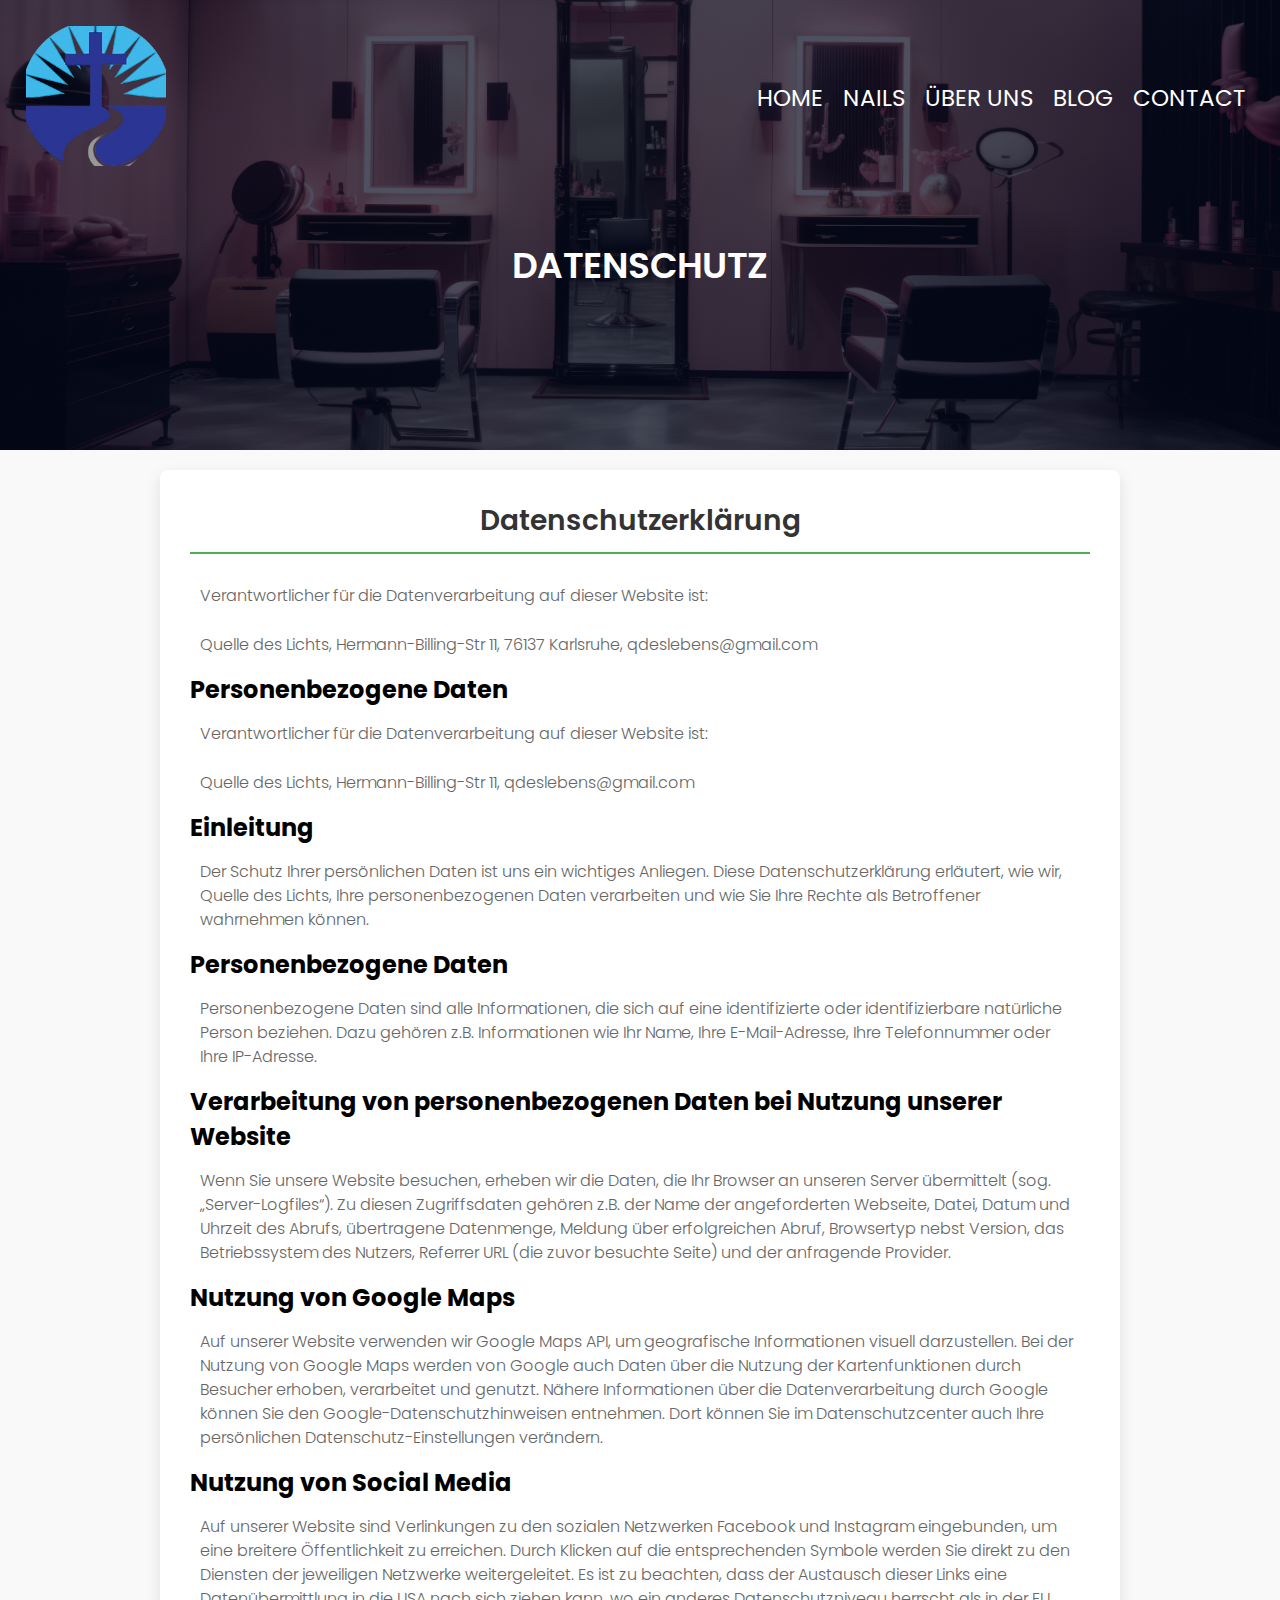
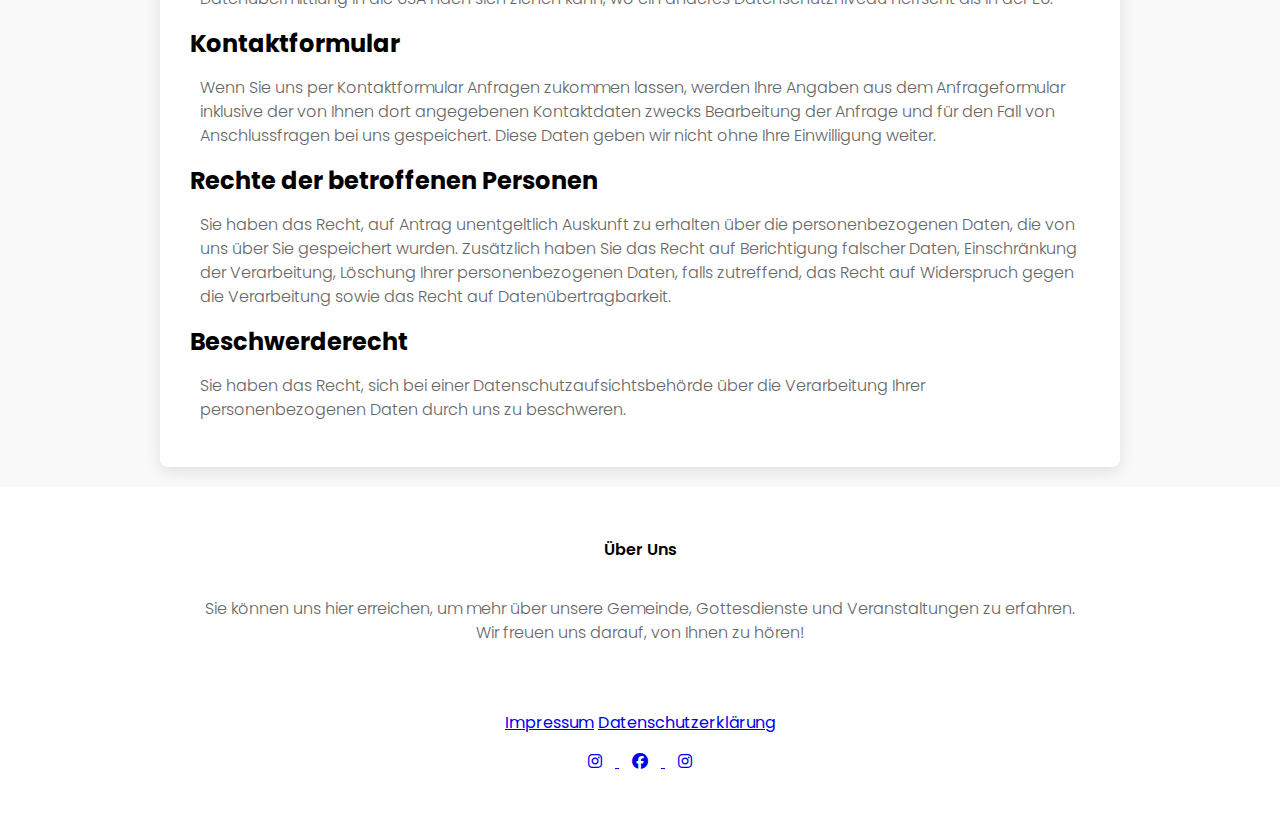
<file: Datenschutzerklaerung.html>
<!DOCTYPE html>
<html lang="en">
<head>
    <meta charset="UTF-8">
    <meta name="viewport" content="width=device-width, initial-scale=1.0">
    <title>Gemeinde Website</title>
    <link rel="stylesheet" href="style.css">
    <link rel="preconnect" href="https://fonts.googleapis.com">
<link rel="preconnect" href="https://fonts.gstatic.com" crossorigin>
<link href="https://fonts.googleapis.com/css2?family=Poppins:ital,wght@0,
100;0,200;0,300;0,400;0,500;0,600;0,700;0,800;0,900;1,100;1,200;1,300;1,400;1
,500;1,600;1,700;1,800;1,900&display=swap" rel="stylesheet">
<link rel="stylesheet" href="https://cdnjs.cloudflare.com/ajax/libs/font-awesome/6.4.0/css/all.min.css">

</head>
<body>
    <section class="sub-header">
<nav>
    <a href="index.html"><img src="Images/qldlogo.png"></a>
    <div class="nav-links" id="navLinks">
        <i class="fa fa-times" onclick="hideMenu()"></i>
        <ul>
            <li><a href="index.html">HOME</a></li>
            <li><a href="course.html">NAILS</a></li>
            <li><a href="about.html">ÜBER UNS</a></li> 
            <li><a href="Blog.html">BLOG</a></li>
            <li><a href="Contact.html">CONTACT</a></li>
        </ul>
    </div>
    <i class="fa fa-bars" onclick="showMenu()"></i>
</nav>
<h1>DATENSCHUTZ</h1>
    </section>

    <!DOCTYPE html>
    <html lang="de">
    <head>
        <meta charset="UTF-8">
        <meta name="viewport" content="width=device-width, initial-scale=1.0">
        <title>Impressum</title>
        
    </head>
    <body>
        <section class="imp">
        <div class="container">
            <h1>Datenschutzerklärung</h1>
            <div class="section">
                <p>Verantwortlicher für die Datenverarbeitung auf dieser Website ist:</p>
                <p>Quelle des Lichts, Hermann-Billing-Str 11, 76137 Karlsruhe, qdeslebens@gmail.com
                </p>
            
                <h2>Personenbezogene Daten</h2>
                <p>Verantwortlicher für die Datenverarbeitung auf dieser Website ist:</p>
    <p>Quelle des Lichts, Hermann-Billing-Str 11, qdeslebens@gmail.com</p>

    <h2>Einleitung</h2>
    <p>Der Schutz Ihrer persönlichen Daten ist uns ein wichtiges Anliegen. Diese Datenschutzerklärung erläutert, wie wir, Quelle des Lichts, Ihre personenbezogenen Daten verarbeiten und wie Sie Ihre Rechte als Betroffener wahrnehmen können.</p>

    <h2>Personenbezogene Daten</h2>
    <p>Personenbezogene Daten sind alle Informationen, die sich auf eine identifizierte oder identifizierbare natürliche Person beziehen. Dazu gehören z.B. Informationen wie Ihr Name, Ihre E-Mail-Adresse, Ihre Telefonnummer oder Ihre IP-Adresse.</p>

    <h2>Verarbeitung von personenbezogenen Daten bei Nutzung unserer Website</h2>
    <p>Wenn Sie unsere Website besuchen, erheben wir die Daten, die Ihr Browser an unseren Server übermittelt (sog. „Server-Logfiles“). Zu diesen Zugriffsdaten gehören z.B. der Name der angeforderten Webseite, Datei, Datum und Uhrzeit des Abrufs, übertragene Datenmenge, Meldung über erfolgreichen Abruf, Browsertyp nebst Version, das Betriebssystem des Nutzers, Referrer URL (die zuvor besuchte Seite) und der anfragende Provider.</p>

    <h2>Nutzung von Google Maps</h2>
    <p>Auf unserer Website verwenden wir Google Maps API, um geografische Informationen visuell darzustellen. Bei der Nutzung von Google Maps werden von Google auch Daten über die Nutzung der Kartenfunktionen durch Besucher erhoben, verarbeitet und genutzt. Nähere Informationen über die Datenverarbeitung durch Google können Sie den Google-Datenschutzhinweisen entnehmen. Dort können Sie im Datenschutzcenter auch Ihre persönlichen Datenschutz-Einstellungen verändern.</p>

    <h2>Nutzung von Social Media</h2>
    <p>Auf unserer Website sind Verlinkungen zu den sozialen Netzwerken Facebook und Instagram eingebunden, um eine breitere Öffentlichkeit zu erreichen. Durch Klicken auf die entsprechenden Symbole werden Sie direkt zu den Diensten der jeweiligen Netzwerke weitergeleitet. Es ist zu beachten, dass der Austausch dieser Links eine Datenübermittlung in die USA nach sich ziehen kann, wo ein anderes Datenschutzniveau herrscht als in der EU.</p>

    <h2>Kontaktformular</h2>
    <p>Wenn Sie uns per Kontaktformular Anfragen zukommen lassen, werden Ihre Angaben aus dem Anfrageformular inklusive der von Ihnen dort angegebenen Kontaktdaten zwecks Bearbeitung der Anfrage und für den Fall von Anschlussfragen bei uns gespeichert. Diese Daten geben wir nicht ohne Ihre Einwilligung weiter.</p>

    <h2>Rechte der betroffenen Personen</h2>
    <p>Sie haben das Recht, auf Antrag unentgeltlich Auskunft zu erhalten über die personenbezogenen Daten, die von uns über Sie gespeichert wurden. Zusätzlich haben Sie das Recht auf Berichtigung falscher Daten, Einschränkung der Verarbeitung, Löschung Ihrer personenbezogenen Daten, falls zutreffend, das Recht auf Widerspruch gegen die Verarbeitung sowie das Recht auf Datenübertragbarkeit.</p>

    <h2>Beschwerderecht</h2>
    <p>Sie haben das Recht, sich bei einer Datenschutzaufsichtsbehörde über die Verarbeitung Ihrer personenbezogenen Daten durch uns zu beschweren.</p>
            </div>
        </div>
    </section>
    </body>
    </html>
    

</section>



<!--------Fußzeile----->

    <section class="Footer">
        <h4>Über Uns</h4>
        <p>Sie können uns hier erreichen, um mehr über unsere Gemeinde, Gottesdienste und 
            Veranstaltungen zu erfahren. <br> Wir freuen uns darauf, von Ihnen zu hören!</p><br><br>
            <a href="Impressum.html">Impressum</a>
          <a href="Datenschutzerklärung.html">Datenschutzerklärung</a>
            <div class="icons">
                <a href="https://www.instagram.com/emb_rdc" target="_blank">
                    <i class="fab fa-instagram" aria-hidden="true"></i>
                </a>
                <a href="https://www.facebook.com/yourprofile" target="_blank">
                    <i class="fab fa-facebook" aria-hidden="true"></i>
                </a>
                <a href="https://www.instagram.com/elie_rdc" target="_blank">
                    <i class="fab fa-instagram" aria-hidden="true"></i>
                </a>
                
            </div>
    </section>

    <!--------Über unsere Lehre----->
<section>

</section>
<!--------JavaScript-----Menu----->
 <script>
    var navLinks = document.getElementById("navLinks");
    function showMenu(){
        navLinks.style.right = "0";
    } 
    function hideMenu(){
        navLinks.style.right = "-200px";
        
    }
 </script>
</body>
</html>
</file>
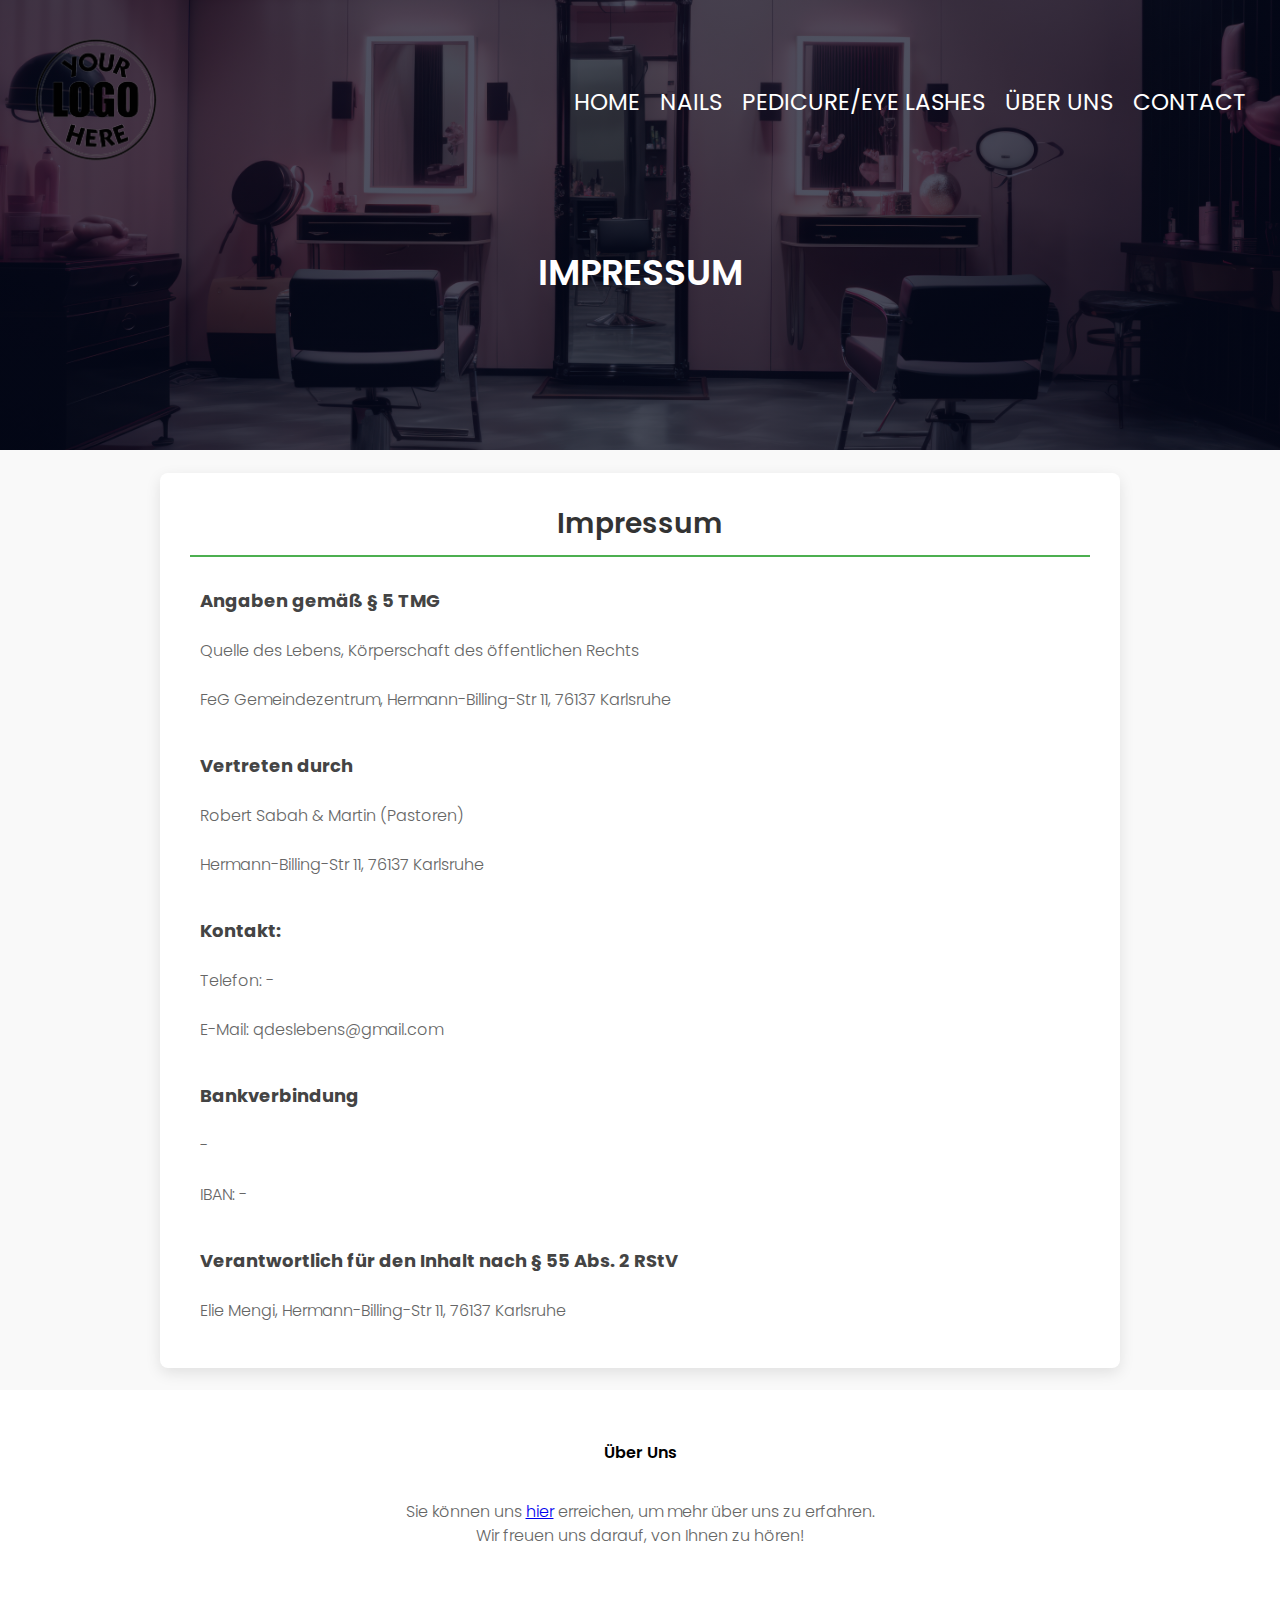
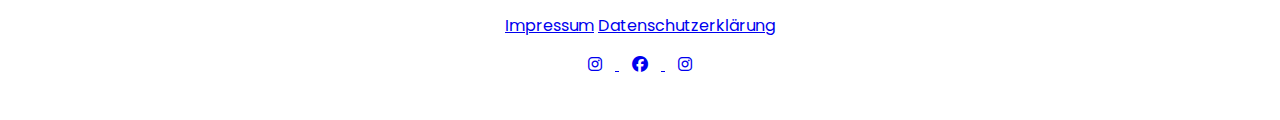
<file: Impressum.html>
<!DOCTYPE html>
<html lang="en">
<head>
    <meta charset="UTF-8">
    <meta name="viewport" content="width=device-width, initial-scale=1.0">
    <title>Gemeinde Website</title>
    <link rel="stylesheet" href="style.css">
    <link rel="preconnect" href="https://fonts.googleapis.com">
<link rel="preconnect" href="https://fonts.gstatic.com" crossorigin>
<link href="https://fonts.googleapis.com/css2?family=Poppins:ital,wght@0,
100;0,200;0,300;0,400;0,500;0,600;0,700;0,800;0,900;1,100;1,200;1,300;1,400;1
,500;1,600;1,700;1,800;1,900&display=swap" rel="stylesheet">
<link rel="stylesheet" href="https://cdnjs.cloudflare.com/ajax/libs/font-awesome/6.4.0/css/all.min.css">

</head>
<body>
    <section class="sub-header">
<nav>
    <a href="index.html"><img src="Images/your logo.png"></a>
    <div class="nav-links" id="navLinks">
        <i class="fa fa-times" onclick="hideMenu()"></i>
        <ul>
            <li><a href="index.html">HOME</a></li>
            <li><a href="course.html">NAILS</a></li>
            <li><a href="Blog.html">PEDICURE/EYE LASHES</a></li>
            <li><a href="about.html">ÜBER UNS</a></li> 
            <li><a href="Contact.html">CONTACT</a></li>
        </ul>
    </div>
    <i class="fa fa-bars" onclick="showMenu()"></i>
</nav>
<h1>IMPRESSUM</h1>
    </section>

    <!DOCTYPE html>
    <html lang="de">
    <head>
        <meta charset="UTF-8">
        <meta name="viewport" content="width=device-width, initial-scale=1.0">
        <title>Impressum</title>
        
    </head>
    <body>
        <section class="imp">
        <div class="container">
            <h1>Impressum</h1>
            <div class="section">
                <p class="info">Angaben gemäß § 5 TMG</p>
                <p>Quelle des Lebens, Körperschaft des öffentlichen Rechts</p>
                <p>FeG Gemeindezentrum, Hermann-Billing-Str 11, 76137 Karlsruhe</p>
            </div>
            <div class="section">
                <p class="info">Vertreten durch</p>
                <p>Robert Sabah & Martin (Pastoren)</p>
                <p>Hermann-Billing-Str 11, 76137 Karlsruhe</p>
            </div>
            <div class="section">
                <p class="info">Kontakt:</p>
                <p>Telefon: - </p>
                <p>E-Mail: qdeslebens@gmail.com</p>
            </div>
            <div class="section">
                <p class="info">Bankverbindung</p>
                <p>-</p>
                <p>IBAN: -</p>
            </div>
            <div class="section">
                <p class="info">Verantwortlich für den Inhalt nach § 55 Abs. 2 RStV</p>
                <p>Elie Mengi, Hermann-Billing-Str 11, 76137 Karlsruhe</p>
            </div>
        </div>
    </section>
    </body>
    </html>
    

</section>



<!--------Fußzeile----->

<section class="Footer">
    <h4>Über Uns</h4>
    <p>Sie können uns <a href="Contact.html">hier</a> erreichen, um mehr über uns zu erfahren. <br> Wir freuen uns darauf, von Ihnen zu hören!</p><br><br>
        <a href="Impressum.html">Impressum</a>
      <a href="Daten.html">Datenschutzerklärung</a>
        <div class="icons">
            <a href="https://www.instagram.com/emb_rdc" target="_blank">
                <i class="fab fa-instagram" aria-hidden="true"></i>
            </a>
            <a href="https://www.facebook.com/yourprofile" target="_blank">
                <i class="fab fa-facebook" aria-hidden="true"></i>
            </a>
            <a href="https://www.instagram.com/elie_rdc" target="_blank">
                <i class="fab fa-instagram" aria-hidden="true"></i>
            </a>
            
        </div>
</section>

    <!--------Über unsere Lehre----->
<section>

</section>
<!--------JavaScript-----Menu----->
 <script>
    var navLinks = document.getElementById("navLinks");
    function showMenu(){
        navLinks.style.right = "0";
    } 
    function hideMenu(){
        navLinks.style.right = "-200px";
        
    }
 </script>
</body>
</html>
</file>
<file: style.css>
*{
    margin: 0;
    padding:0;
    font-family: "Poppins", sans-serif;
}
.header{
    min-height: 100vh;
    width: 100%;
    background-image: linear-gradient(rgba(4,9,30,0.7),rgba(4,9,30,0.7)),url(Images/banner2.jpg);
    background-position: center;
    background-size: cover;
    position: relative;
}  
nav{
    display: flex;
    padding: 2%;
    justify-content: space-between;
    align-items: center;
}
nav img{
    width: 140px;
}
.nav-links{
    flex: 1;
    text-align: right;
}
.nav-links ul li{
    list-style: none;
    display: inline-block;
    padding: 8px;
    position: relative;
}
.nav-links ul li a {
    color: #fff;
    text-decoration: none;
    font-size: 23px;
}
.nav-links ul li::after{ 
    content: "";
    width: 0%;
    height: 2px;
    background:#f44336 ;
    display: block;
    margin: auto;
    transition: 0.5s;
}
.nav-links ul li:hover::after{
    width: 100%;
}
.text-box{
    width: 90%;
    color: #fff;
    position: absolute;
    top: 50%;
    left: 50%;
    transform: translate(-50%,-50%);
    text-align: center;
}
.text-box h1{
    font-size: 80px;
    
    

}
.text-box p{
    margin: 10px 0 40px;
    font-size: 20px;
    color: #fff;
}

.hero-btn{
    display: inline-block;
    text-decoration: none;
    color: #fff;
    border: 1px solid #fff;
    padding: 22px 44px;
    font-size: 23px;
    background: transparent;
    position: relative;
    cursor: pointer;

}
.hero-btn:hover{
    border: 1px solid #f44336;
    background:#f44336 ;
    transition: 1s;
}
nav .fa{
    display: none;
}

@media(max-width:700px){
    .text-box h1{
        font-size: 20px;
}
.nav-links ul li{
    display: block;
}
.nav-links{
    position: fixed;
    background: #010f46; 
    height: 100vh;
    width: 200px;
    top: 0;
    right: -200px;
    text-align: left;
    z-index: 2;
    transition: 1s;
}
nav .fa{
    display: block;
    color: #fff;
    margin: 10px;
    font-size: 40px;
    cursor: pointer;
}
.nav-links ul{
    padding: 30px;
}
}

/*-------Gottesdienst------*/

.Gottesdienst {
    width: 80%; /* Increase this width */
    margin: auto;
    text-align: center;
    padding: 100px 0;
}

.row {
    margin-top: 5%;
    display: flex;
    justify-content: space-between;
    align-items: flex-start; /* Align items at the top */
    gap: 20px; /* Add some space between columns if needed */
}

.Gottesdienst-col {
    flex: 1; /* Ensure columns take equal width */
    min-width: 200px; /* Ensure each column has a minimum width */
    flex-basis: 31%;
    background: #fff3f3;
    margin-bottom: 5%;
    padding: 20px 12px;
    box-sizing: border-box;
    transition: 0.5s;
    
}

h1{
    font-size: 36px;
    font-weight: 600;
    
}

p{
    color: #777;
    font-size: 14px;
    font-weight: 300;
    line-height: 22px;
    padding: 10px;
}
h3{
    text-align: center;
    font-weight: 600;
    margin: 10px;
}
.Gottesdienst-col:hover{
    box-shadow: 0 0 20px 0px rgba(0,0,0,0.2);
}
@media(max-width:700px){
    .row{
        flex-direction: column;
    }
}

/*-----------RÄUME------*/
.Raueme{
    width: 80%;
    margin: auto;
    text-align: center;
    margin-top: 5%;
    
}
.Raueme-col{
    flex-basis: 32%;
    border-radius: 10px;
    margin-bottom: 39px;
    position: relative;
    overflow: hidden;
}
.Raueme-col img{
    width: 100%;
    display: block;

}
.layer{
    background: transparent;
    height: 100%;
    width: 100%;
    position: absolute;
    top: 0;
    left: 0;
    transition: 0.5s;
}
.layer:hover{
    background: rgba(4,9,30,0.7);
}
.layer h3{
    width: 100%;
    font-weight: 500;
    color: #fff;
    font-size: 26px;
    bottom: 0;
    left: 50%;
    transform: translateX(-50%);
    position: absolute;
    transition: 1s;
}

.layer:hover h3{
    bottom: 49%;
    opacity: 1;
}

/*-----------Einrichtung------*/
.Einrichtung{
    width: 80%;
    margin: auto;
    text-align: center;
    padding-top:100px ;
}
.Einrichtung-col{
    flex-basis: 31%;
    border-radius: 10px;
    margin-bottom: 1%;
    text-align: left;
}
.Einrichtung-col img{
    width: 100%;
    border-radius: 10px;
}
.Einrichtung-col p{
    padding: 0;
}
.Einrichtung-col h3{
    margin-top: 16px;
    margin-bottom: 15px;
    text-align: left;
}

/*------Lehre------*/

.Lehre{
    width: 80%;
    margin: auto;
    padding-top: 100px;
    text-align: center;

}
.Lehre-col{
    flex-basis: 44%;
    border-radius: 10px;
    margin-bottom: 5%;
    text-align: left;
    background: #fff3f3;
    padding: 25px;
    cursor: pointer;
    display: flex;
}
.Lehre-col img{
    height: 90px;
    margin-left: 5px;
    margin-right: 30px;
    border-radius: 50%;
}
.Lehre-col p{
    padding: 0;
}
.Lehre-col h3{
    margin-top: 15px;
    text-align: left;
}

/*------Contact------*/

.cta{
    margin: 100px auto;
    width: 80%;
    background-image: linear-gradient(rgba(0,0,0.2),rgba(0,0,0,0.2)),url(Images/banner1.jpg);
    background-position: center;
    background-size: cover;
    border-radius: 10px;
    text-align: center;
    padding: 100px 0;

}

.cta h1{
    color: #fff;
    margin-bottom: 40px;
    padding: 0;
}
@media(max-width: 700px){
    .cta h1{
        font-size: 24px;
    }
}


.Footer{
    width: 100%;
    text-align: center;
    padding: 30px 0;
}
.Footer h4{
    margin-bottom: 25px;
    margin-top: 20px;
    font-weight: 600;
}

.icons .fab{
    margin: 0 13px;
    cursor: pointer;
    padding: 18px 0;
}


/*------About Us------*/

.sub-header{
   height: 50vh;
   width: 100%;
   background-image: linear-gradient(rgba(4,9,30,0.7),rgba(4,9,30,0.7)),url(Images/banner1.jpg);
   background-position: center;
   background-size: cover;
   text-align: center;
   color: #fff;
}
.sub-header h1{
   margin-top: 40px;

}

.about-us{
    width: 80%;
    margin: auto;
    padding-top: 80px;
    padding-bottom: 50px;
}
.about-col{
    flex-basis: 48%;
    padding: 30px  2px;
}
.about-col img{
    width: 100%;
    border-radius: 5px;
}
.about-col h1{
    padding-top: 0;
    
}
.about-col p{
    padding: 15px 0 25px;
    
    
}
.red-btn{
    border: 1px solid #f44336;
    background: transparent;
    color: #f44336;
}
.red-btn:hover{
    color: #fff;

}

/*------wir und paris------*/
.blog-content{
width: 80%;
margin: auto;
padding: 60px 0;
}
.blog-left{
    flex-basis: 65%;
}
.blog-left img{
    width: 100%;
}
.blog-left h2{
    color: #222;
    font-weight: 600;
    margin: 30px 0;
}
.blog-left p{
    color: #999;
    padding: 0;
}
.blog-right h3{
   background: #f44336;
   color: #fff;
   padding: 7px 0;
   font-size: 16px;
   margin-bottom: 20px; 
}
.blog-right div{
    display: flex;
    align-items: center;
    justify-content: space-between;
    color: #555;
    padding: 18px;  /*------die grösse vom span------*/
    box-sizing: border-box;
}

.comment-box{
    border: 1px solid #ccc;
    margin: 50px 0;
    padding: 10px 20px;
}
comment-box h3{
    text-align: left;
}
.comment-form input, .comment-form textarea{
width: 100%;
padding: 10px;
margin: 15px;
box-sizing: border-box;
border: none;
outline: none;
background: #f0f0f0;
}

.comment-form button{
    margin: 10px 0;
}
@media(max-width:700px){
    .sub-header h1{
        font-size: 24px;
    }
}

/*------CONTACT------*/
.location{
width: 80%;
margin: auto;
padding: 80px 0;
}
.location iframe{
    width: 100%;
}
.contact-us{
    width: 80%;
    margin: auto;
}
.contact-col{
    flex-basis: 48%;
    margin-bottom: 30px;
}

.contact-col div{
    display: flex;
    align-items: center;
    margin-bottom: 40px;
}
.contact-col div .fas{
    font-size: 28px;
    color: #f44336;
    margin: 10px;
    margin-right: 30px;
}
.contact-col div p{
    padding: 0;
}
.contact-col div h5{
    font-size: 20px;
    margin-bottom: 5px;
    color: #555;
    font-weight: 400;
}

.contact-col input, .contact-col textarea{
    width: 100%;
    padding: 15px;
    margin-bottom: 17px;
    outline: none;
    border: 1px solid #ccc;
    box-sizing: border-box;
}



/*------Impresum------*/

.imp{
    font-family: 'Helvetica Neue', Arial, sans-serif;
    background-color: #f9f9f9;
    margin: 0;
    padding: 20px;
    display: flex;
    justify-content: center;
    align-items: center;
    min-height: 100vh;
}
            .container {
                width: 100%;
                max-width: 900px;
                background-color: #fff;
                padding: 30px;
                border-radius: 8px;
                box-shadow: 0 5px 15px rgba(0,0,0,0.1);
            }
            .container h1 {
                font-size: 28px;
                color: #333;
                text-align: center;
                border-bottom: 2px solid #4CAF50;
                padding-bottom: 10px;
            }
            .section {
                margin-top: 20px;
            }
            p {
                font-size: 16px;
                line-height: 1.5;
                margin: 5px 0;
                color: #666;
            }
            .info {
                font-weight: bold;
                font-size: 18px;
                color: #444;
            }
</file>
